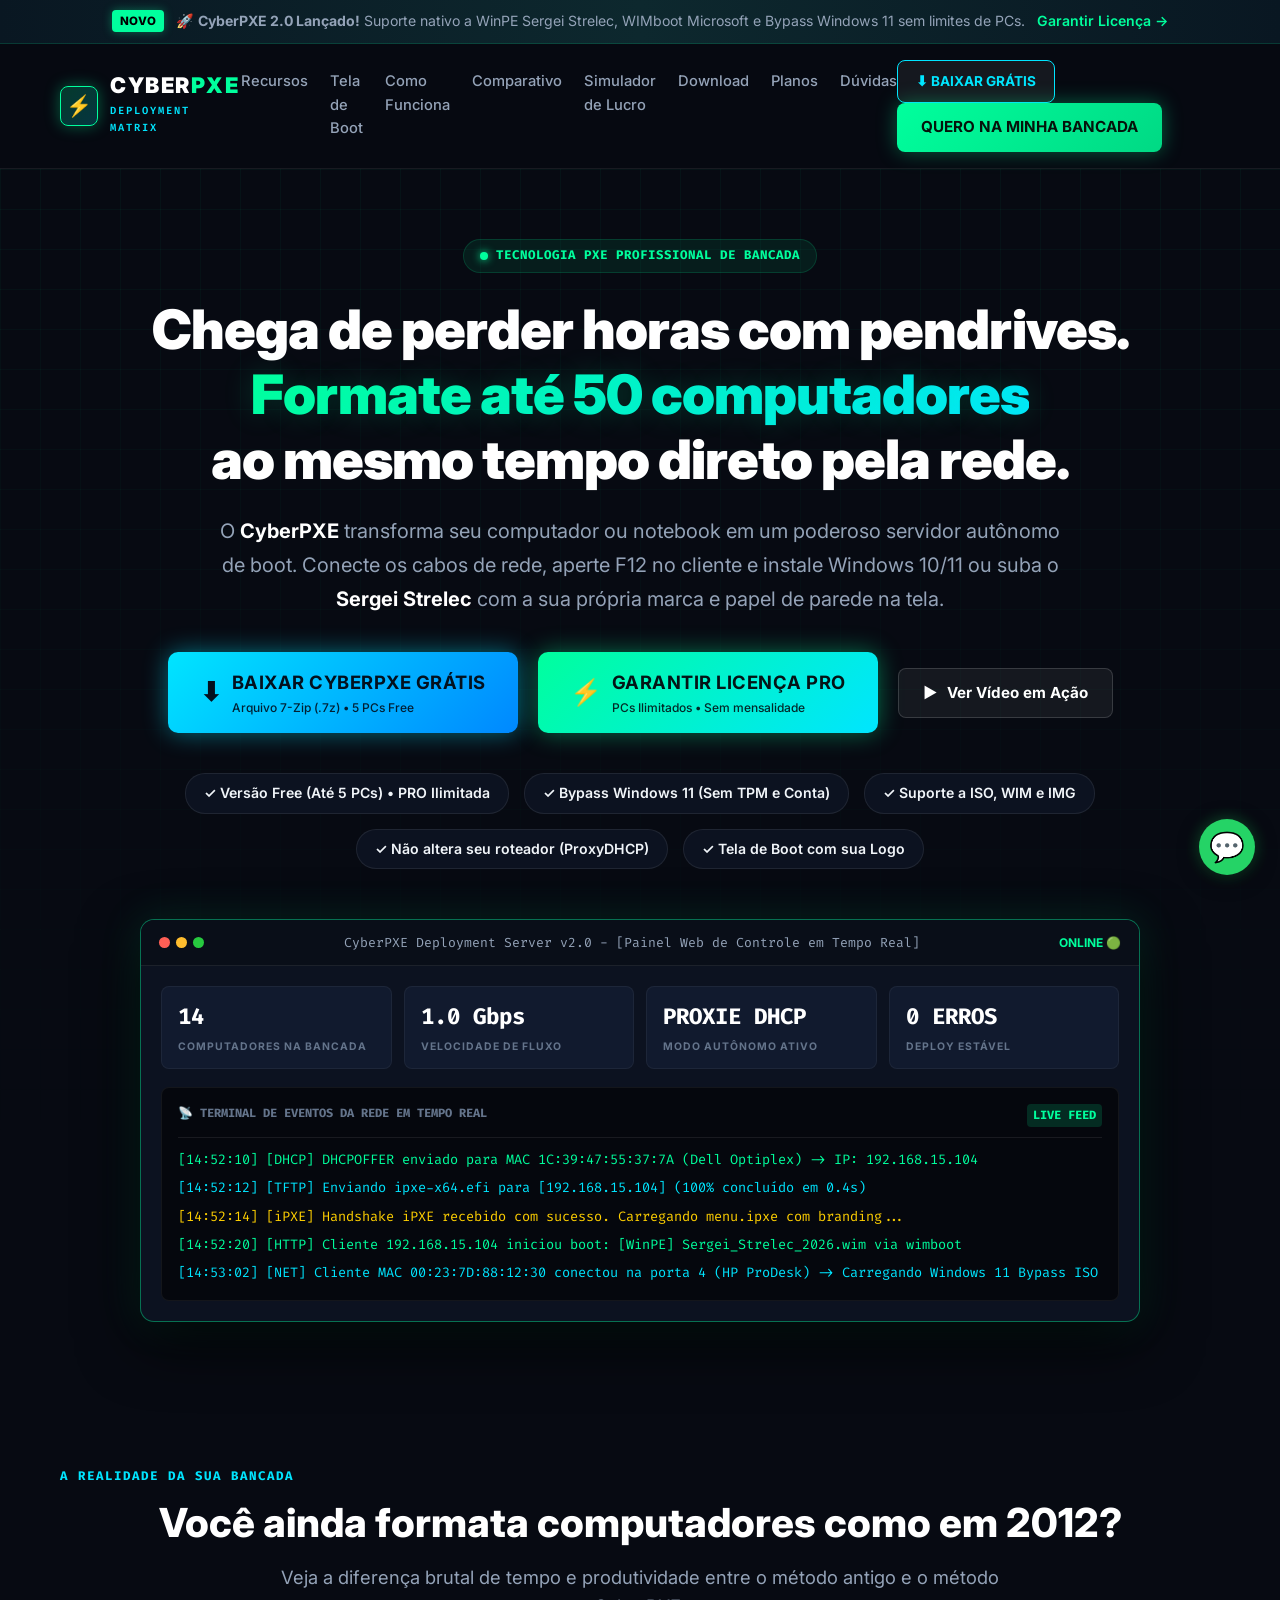
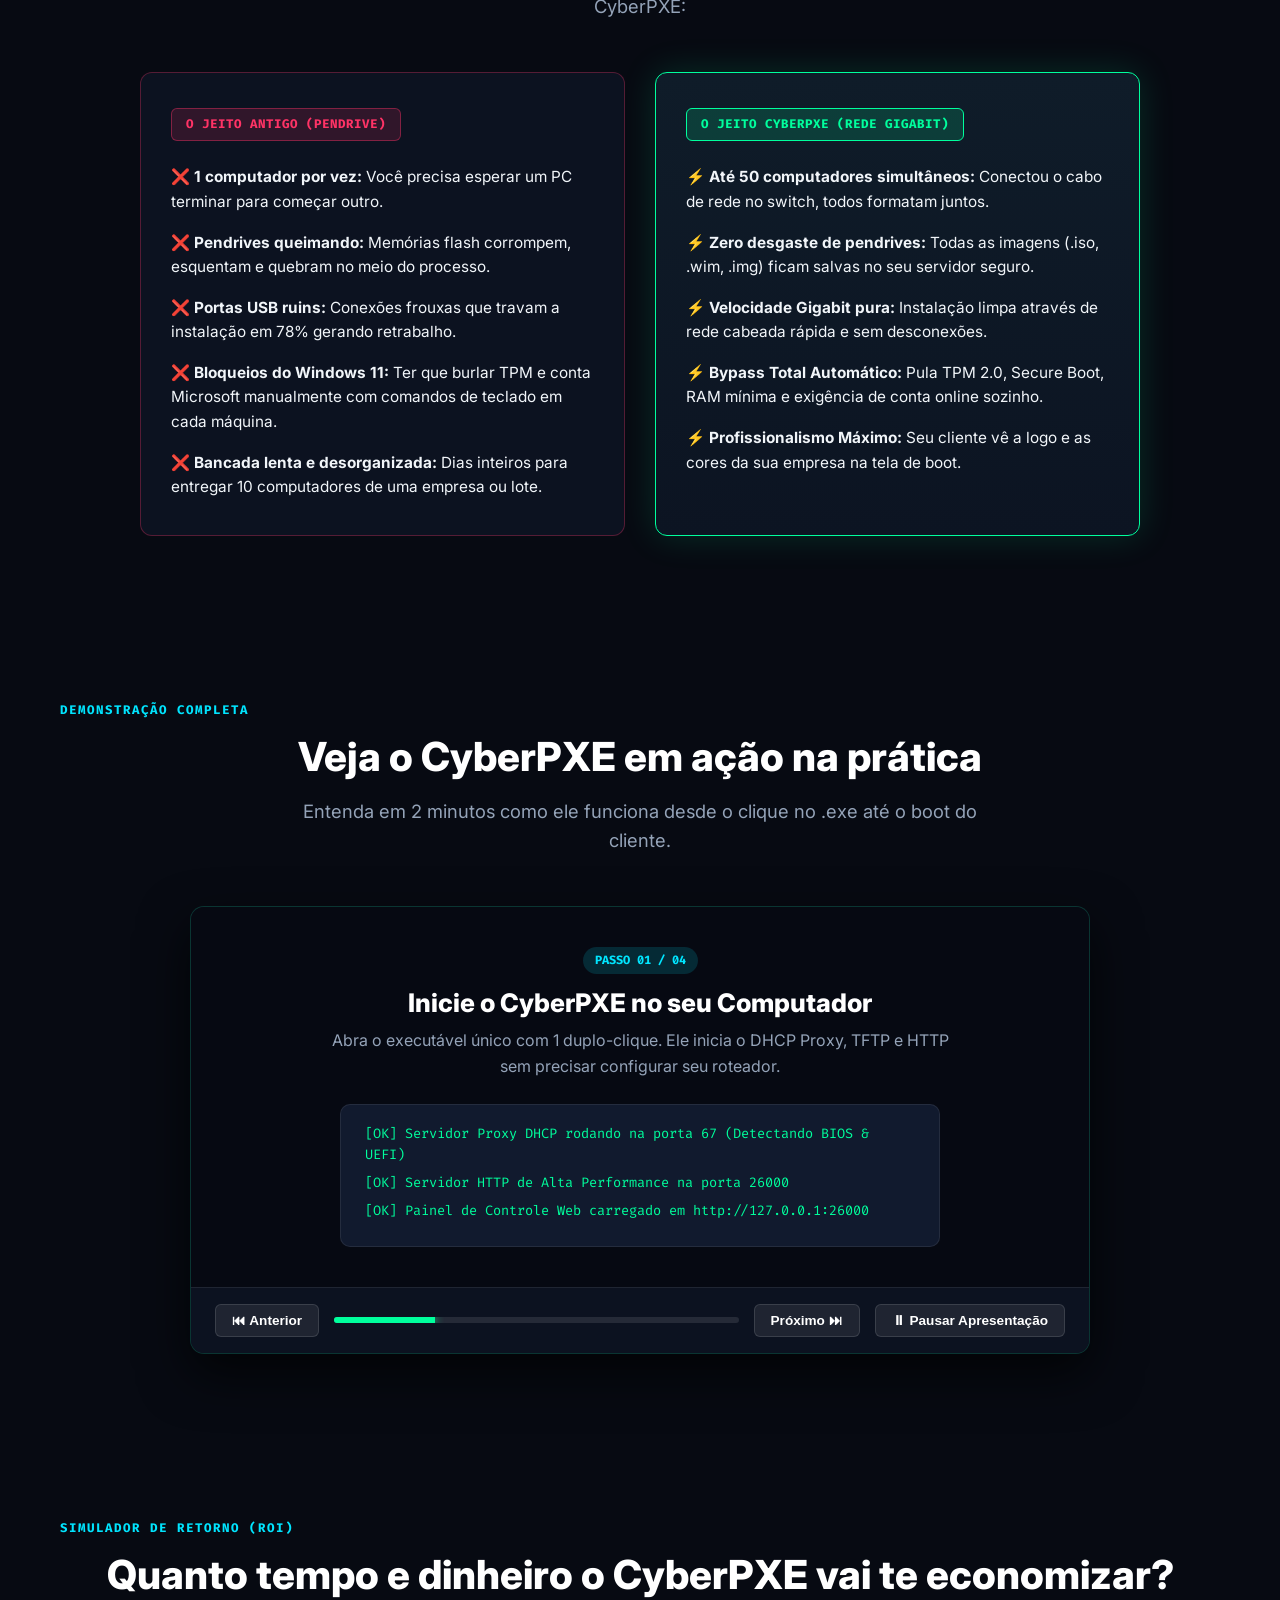
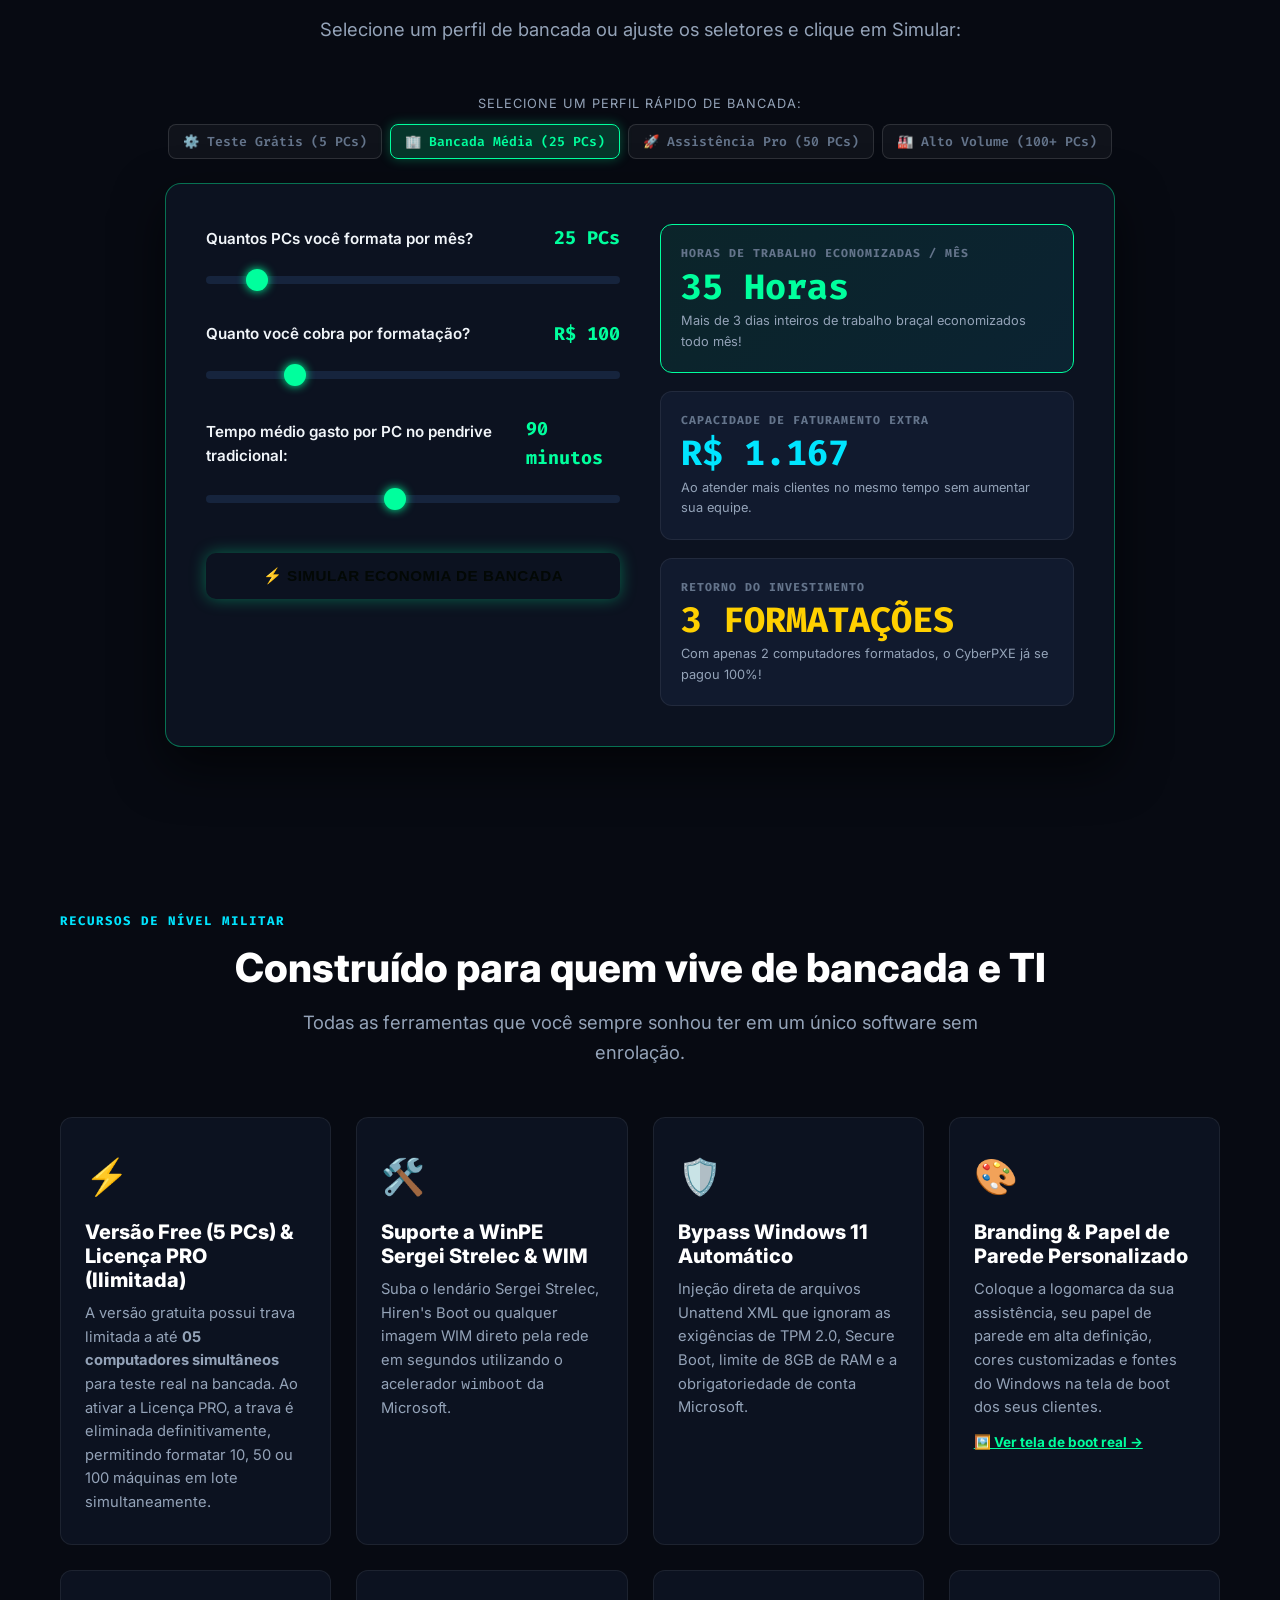
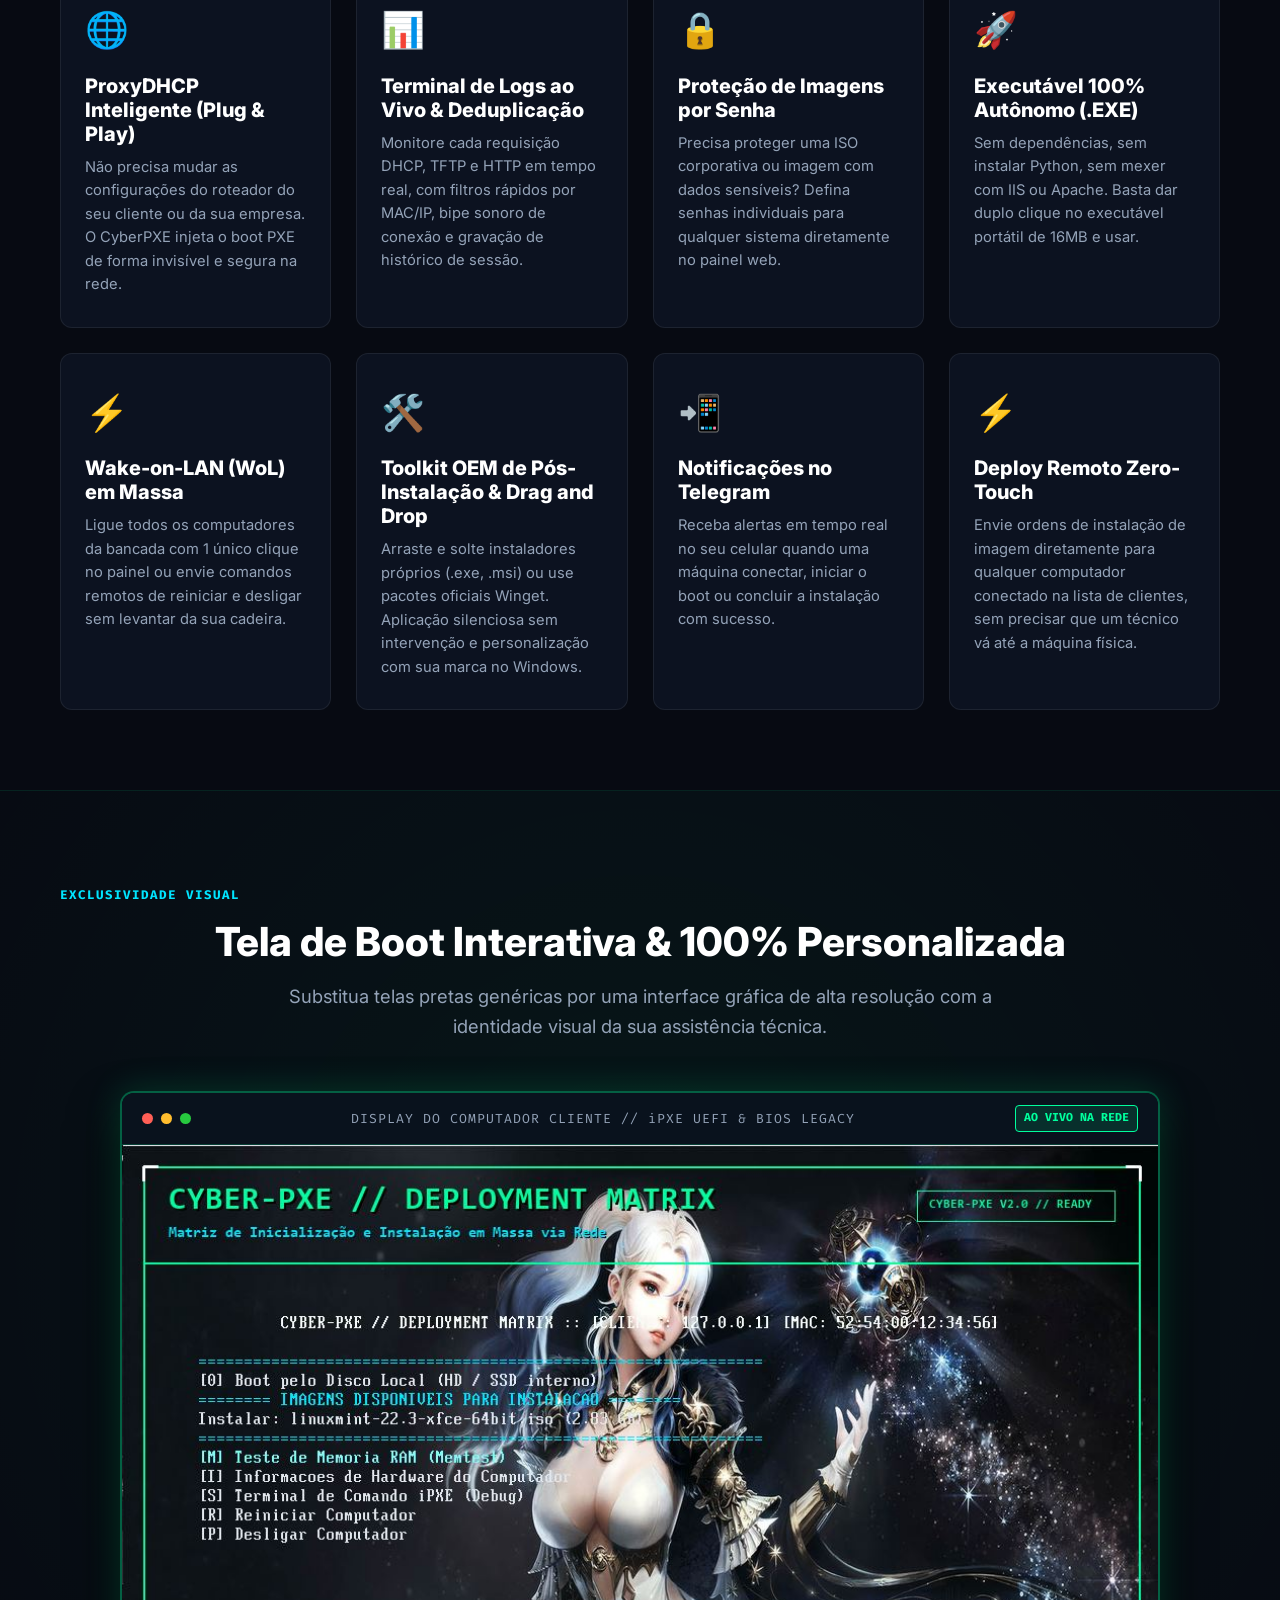
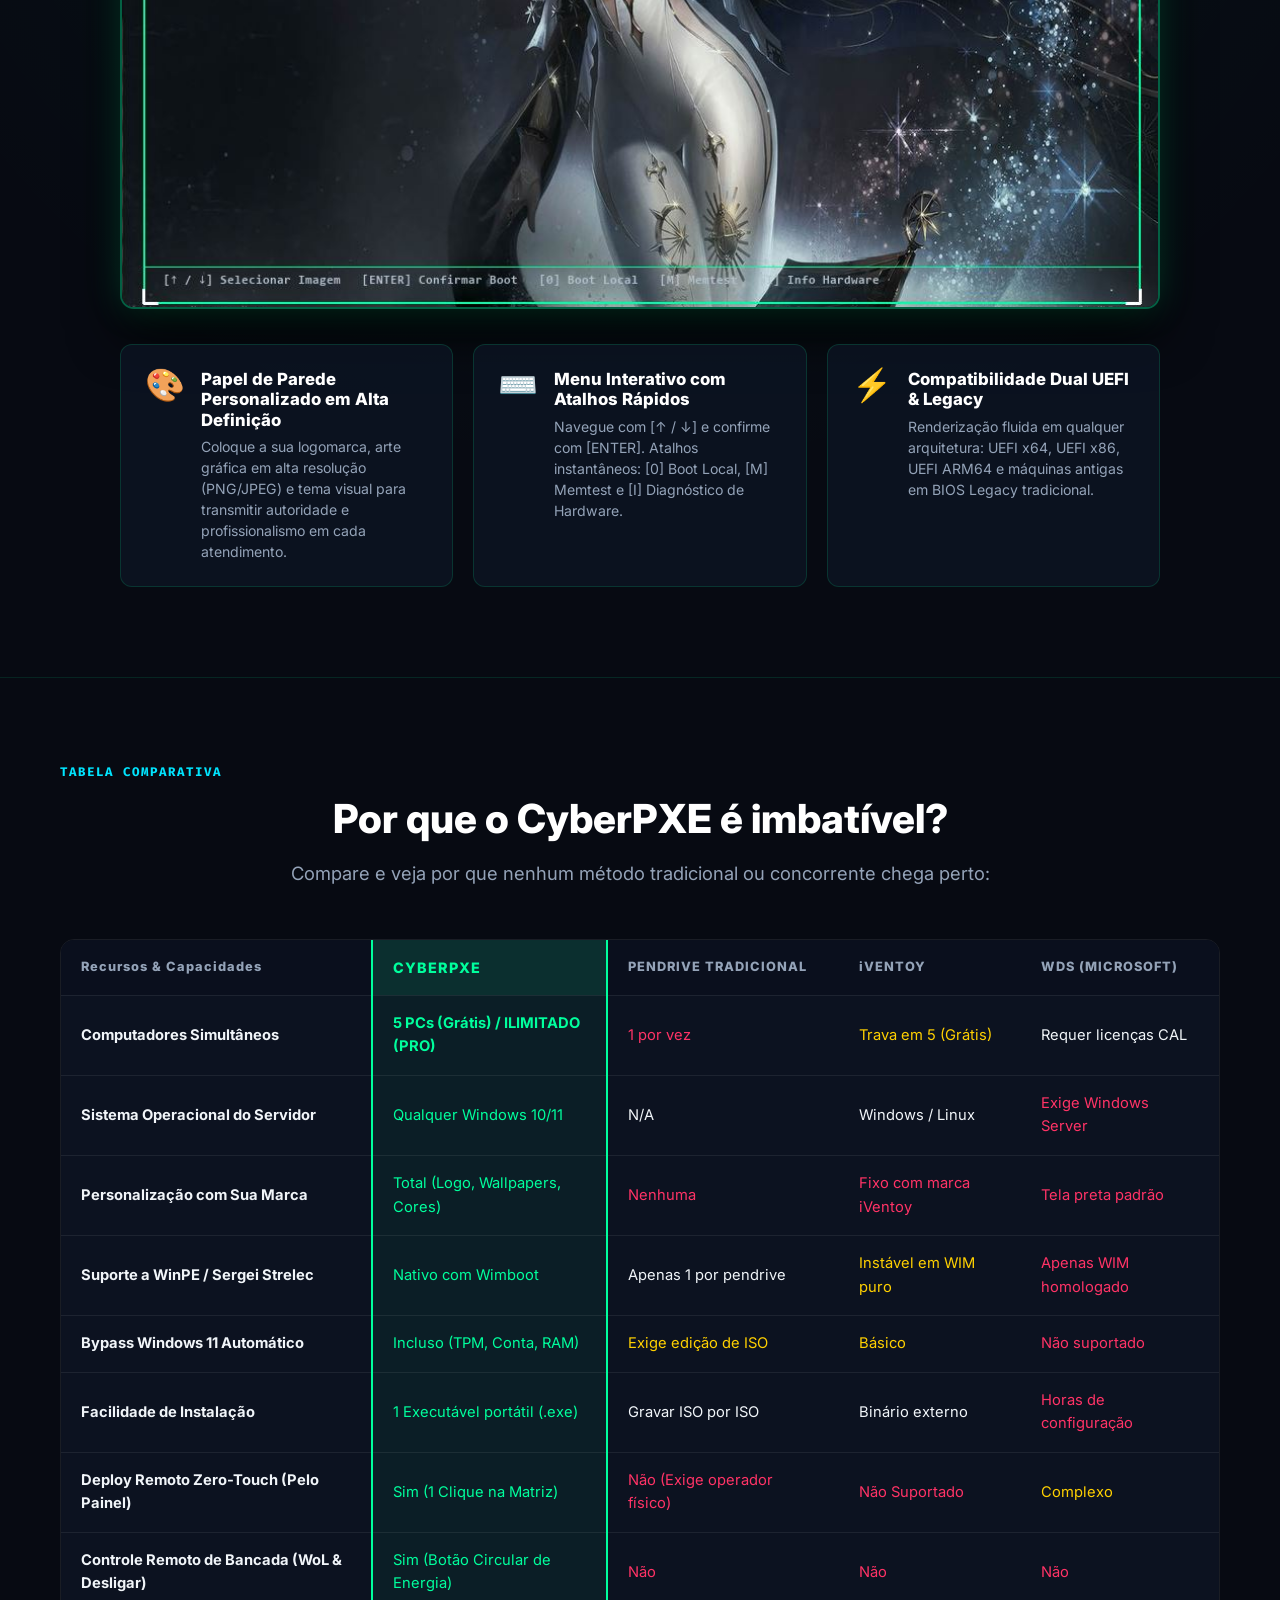
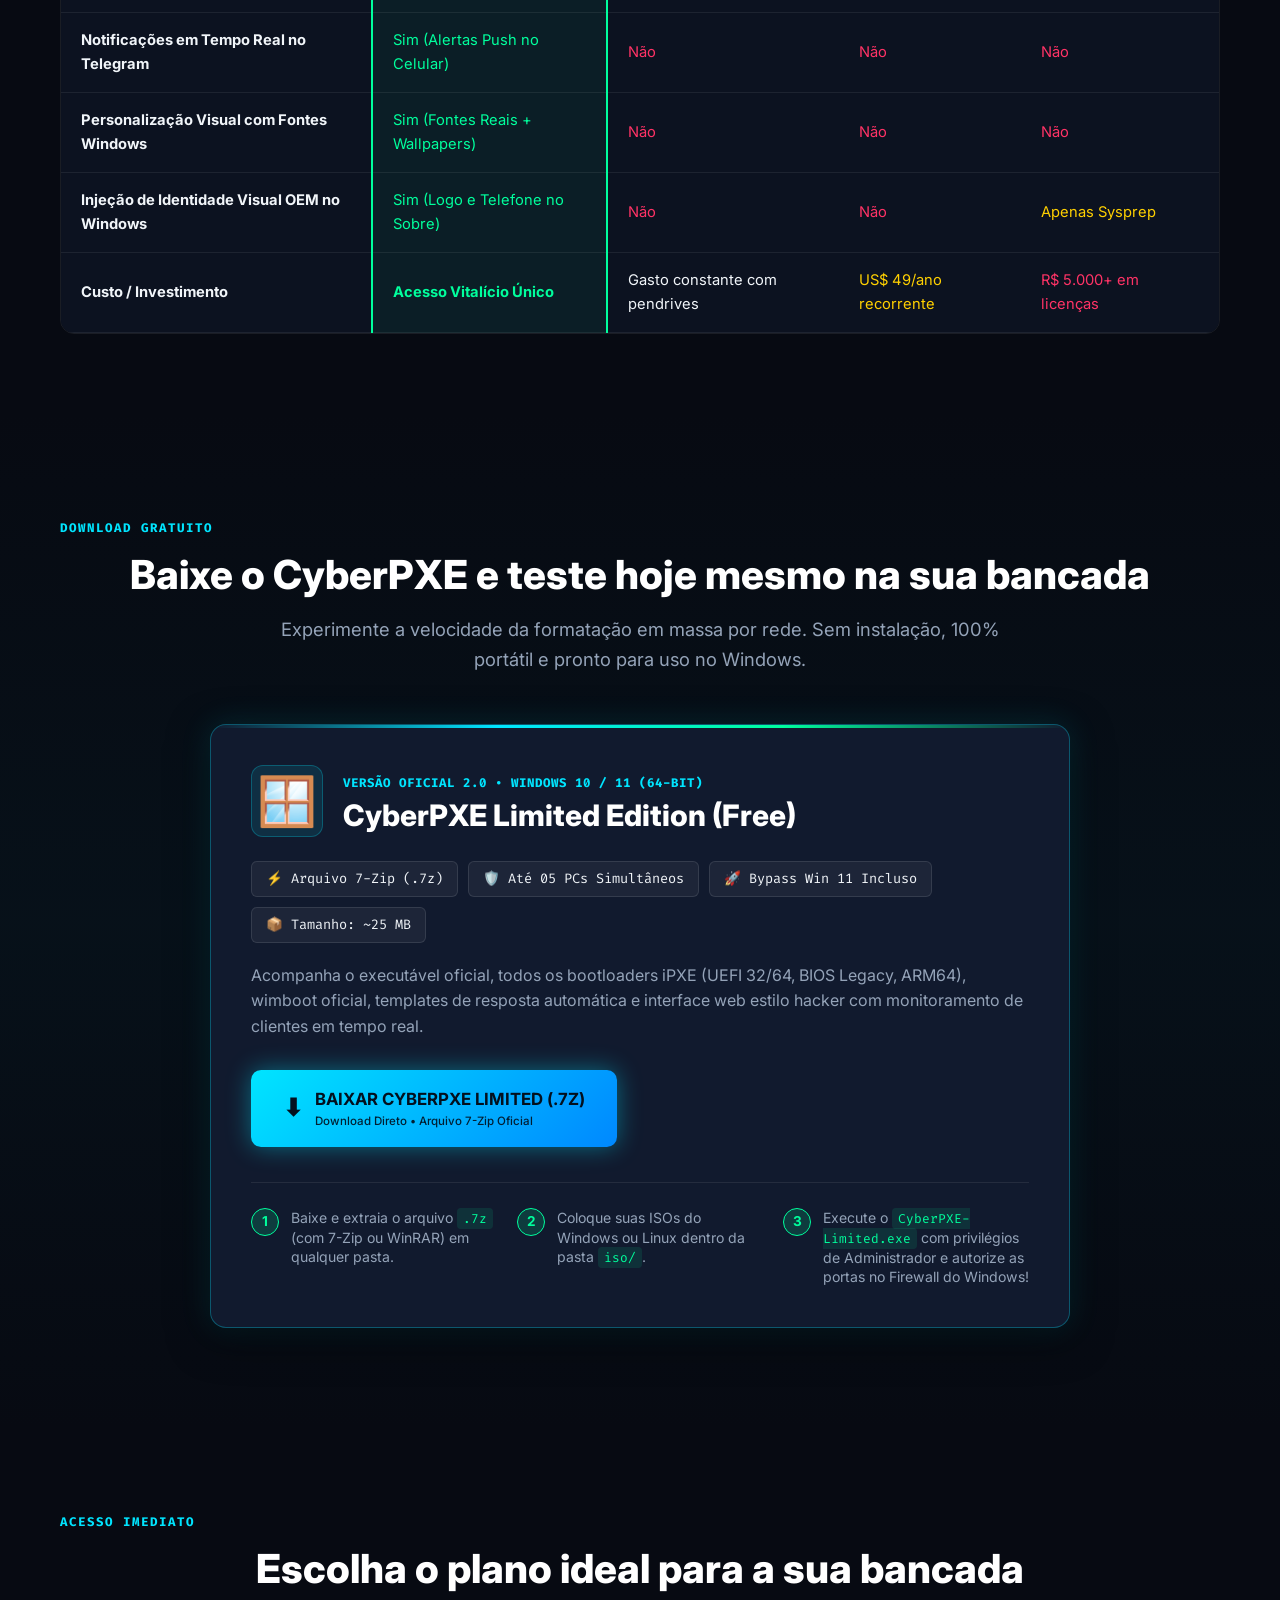
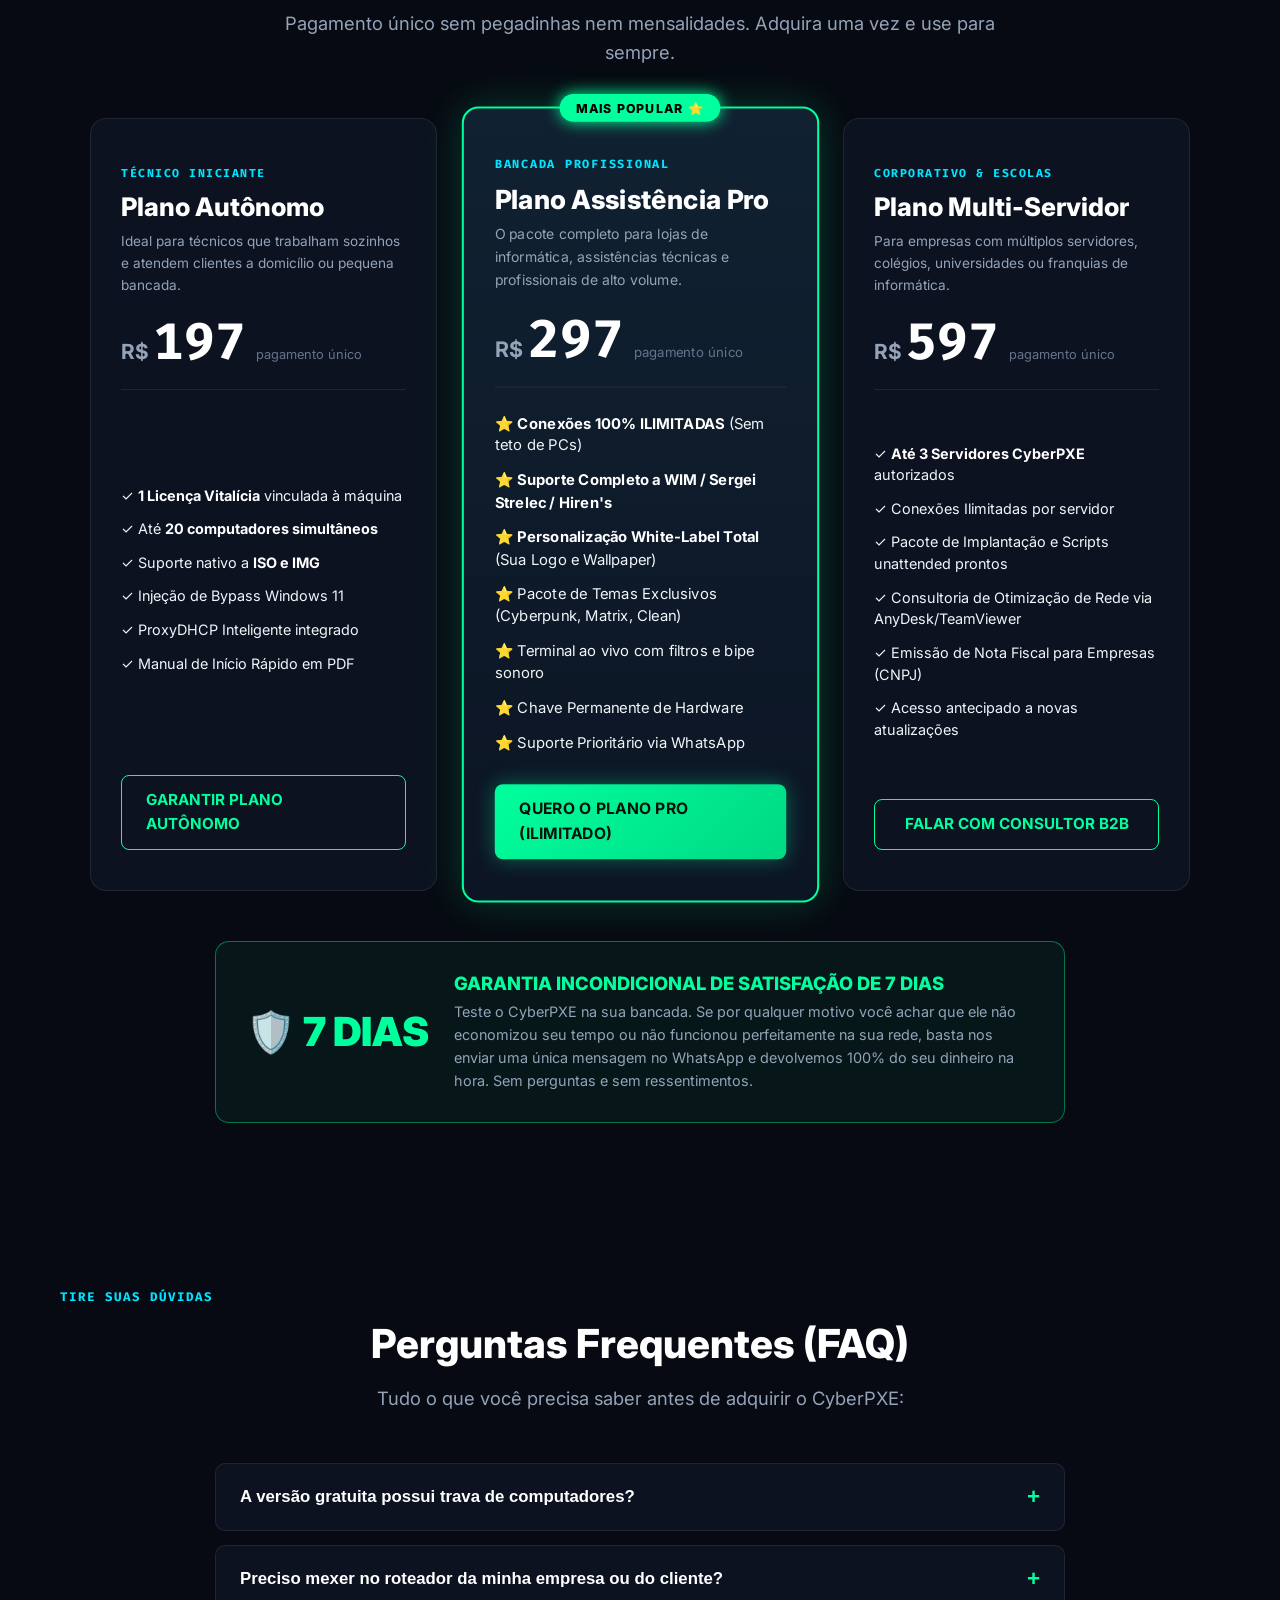
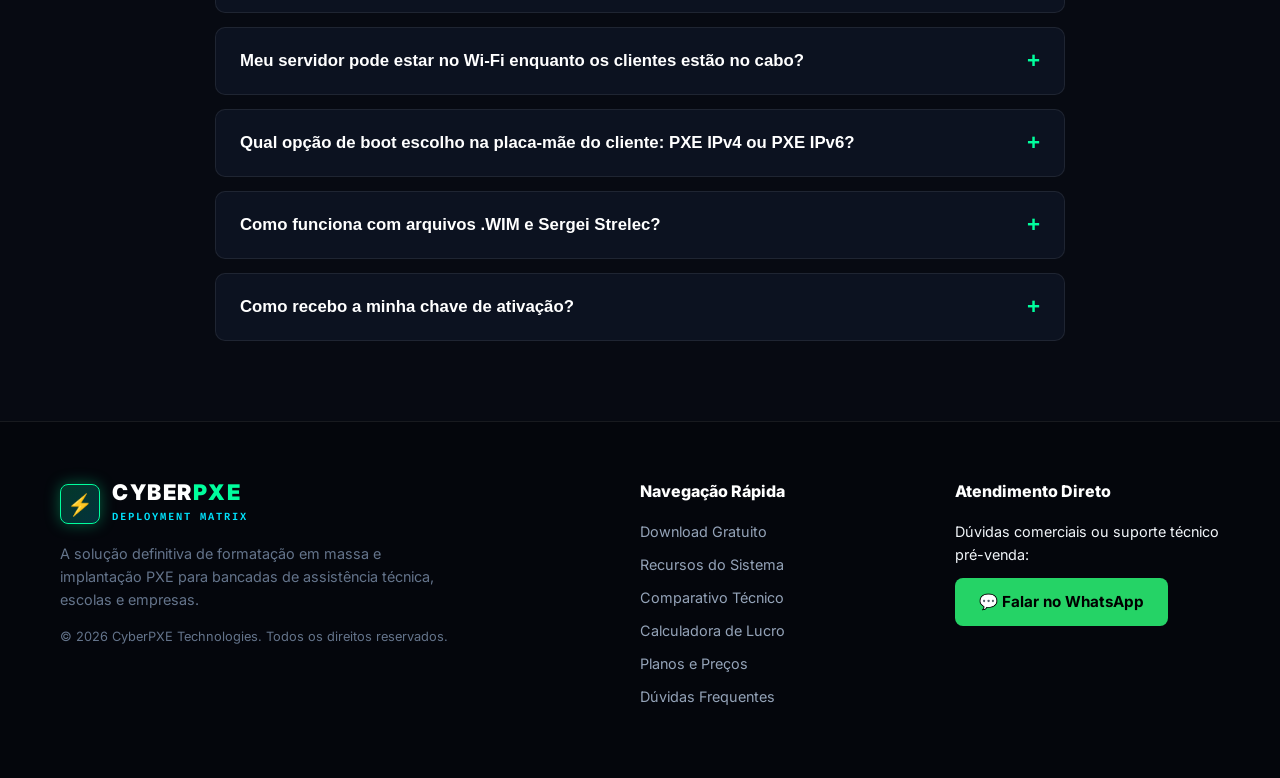
<file: index.html>
<!DOCTYPE html>
<html lang="pt-BR">
<head>
    <meta charset="UTF-8">
    <meta name="viewport" content="width=device-width, initial-scale=1.0">
    <title>CyberPXE | Formatação e Boot em Massa via Rede Sem Limites</title>
    <meta name="description" content="A central definitiva de implantação e boot PXE em rede. Formate até 50 computadores simultaneamente sem pendrive, com suporte a ISO, WIM, Sergei Strelec e bypass Windows 11.">
    <!-- Google Fonts -->
    <link rel="preconnect" href="https://fonts.googleapis.com">
    <link rel="preconnect" href="https://fonts.gstatic.com" crossorigin>
    <link href="https://fonts.googleapis.com/css2?family=Fira+Code:wght@400;600;700&family=Inter:wght@300;400;500;600;700;800;900&display=swap" rel="stylesheet">
    <link rel="stylesheet" href="style.css">
</head>
<body>

    <!-- Top Announcement Bar -->
    <div class="announcement-bar">
        <div class="container announcement-content">
            <span class="badge-glow">NOVO</span>
            <span>🚀 <strong>CyberPXE 2.0 Lançado!</strong> Suporte nativo a WinPE Sergei Strelec, WIMboot Microsoft e Bypass Windows 11 sem limites de PCs.</span>
            <a href="#precos" class="announcement-link">Garantir Licença &rarr;</a>
        </div>
    </div>

    <!-- Main Navigation -->
    <header class="header">
        <div class="container nav-container">
            <div class="brand">
                <div class="brand-icon">⚡</div>
                <div class="brand-text">
                    <span class="brand-name">CYBER<span>PXE</span></span>
                    <span class="brand-sub">DEPLOYMENT MATRIX</span>
                </div>
            </div>
            <nav class="nav-menu">
                <a href="#recursos" class="nav-link">Recursos</a>
                <a href="#tela-boot" class="nav-link">Tela de Boot</a>
                <a href="#como-funciona" class="nav-link">Como Funciona</a>
                <a href="#comparativo" class="nav-link">Comparativo</a>
                <a href="#simulador" class="nav-link">Simulador de Lucro</a>
                <a href="#download" class="nav-link">Download</a>
                <a href="#precos" class="nav-link">Planos</a>
                <a href="#faq" class="nav-link">Dúvidas</a>
            </nav>
            <div class="nav-actions">
                <a href="#download" class="btn btn-secondary nav-download-btn">
                    <span>⬇ BAIXAR GRÁTIS</span>
                </a>
                <a href="#precos" class="btn btn-primary pulse-btn">QUERO NA MINHA BANCADA</a>
            </div>
        </div>
    </header>

    <!-- Hero Section -->
    <section class="hero-section">
        <div class="cyber-grid-overlay"></div>
        <div class="container hero-content">
            <div class="hero-badge">
                <span class="status-dot"></span>
                <span>TECNOLOGIA PXE PROFISSIONAL DE BANCADA</span>
            </div>
            <h1 class="hero-title">
                Chega de perder horas com pendrives.<br>
                <span class="highlight-text">Formate até 50 computadores</span><br>
                ao mesmo tempo direto pela rede.
            </h1>
            <p class="hero-subtitle">
                O <strong>CyberPXE</strong> transforma seu computador ou notebook em um poderoso servidor autônomo de boot. Conecte os cabos de rede, aperte F12 no cliente e instale Windows 10/11 ou suba o <strong>Sergei Strelec</strong> com a sua própria marca e papel de parede na tela.
            </p>

            <div class="hero-cta-group">
                <a href="#download" class="btn btn-cta btn-cta-download pulse-btn">
                    <span class="btn-icon">⬇</span>
                    <span class="btn-text">
                        <strong>BAIXAR CYBERPXE GRÁTIS</strong>
                        <small>Arquivo 7-Zip (.7z) • 5 PCs Free</small>
                    </span>
                </a>
                <a href="#precos" class="btn btn-cta">
                    <span class="btn-icon">⚡</span>
                    <span class="btn-text">
                        <strong>GARANTIR LICENÇA PRO</strong>
                        <small>PCs Ilimitados • Sem mensalidade</small>
                    </span>
                </a>
                <a href="#video-demo" class="btn btn-secondary">
                    <span class="btn-play">▶</span>
                    <span>Ver Vídeo em Ação</span>
                </a>
            </div>

            <!-- Trust Highlights -->
            <div class="hero-features-chips">
                <div class="chip">✓ Versão Free (Até 5 PCs) • PRO Ilimitada</div>
                <div class="chip">✓ Bypass Windows 11 (Sem TPM e Conta)</div>
                <div class="chip">✓ Suporte a ISO, WIM e IMG</div>
                <div class="chip">✓ Não altera seu roteador (ProxyDHCP)</div>
                <div class="chip">✓ Tela de Boot com sua Logo</div>
            </div>

            <!-- Interactive Live Interface Preview Mockup -->
            <div class="hero-mockup-wrapper">
                <div class="mockup-header">
                    <div class="mockup-dots">
                        <span class="dot dot-red"></span>
                        <span class="dot dot-yellow"></span>
                        <span class="dot dot-green"></span>
                    </div>
                    <div class="mockup-title">CyberPXE Deployment Server v2.0 - [Painel Web de Controle em Tempo Real]</div>
                    <div class="mockup-status">ONLINE 🟢</div>
                </div>
                <div class="mockup-screen">
                    <div class="mockup-stats-bar">
                        <div class="stat-card">
                            <span class="stat-val" id="stat-active-pcs">14</span>
                            <span class="stat-lbl">COMPUTADORES NA BANCADA</span>
                        </div>
                        <div class="stat-card">
                            <span class="stat-val text-green">1.0 Gbps</span>
                            <span class="stat-lbl">VELOCIDADE DE FLUXO</span>
                        </div>
                        <div class="stat-card">
                            <span class="stat-val text-cyan">PROXIE DHCP</span>
                            <span class="stat-lbl">MODO AUTÔNOMO ATIVO</span>
                        </div>
                        <div class="stat-card">
                            <span class="stat-val text-yellow">0 ERROS</span>
                            <span class="stat-lbl">DEPLOY ESTÁVEL</span>
                        </div>
                    </div>
                    
                    <div class="mockup-terminal">
                        <div class="term-header">
                            <span>📡 TERMINAL DE EVENTOS DA REDE EM TEMPO REAL</span>
                            <span class="term-live-tag">LIVE FEED</span>
                        </div>
                        <div class="term-body" id="hero-term-feed">
                            <div class="term-line green">[14:52:10] [DHCP] DHCPOFFER enviado para MAC 1C:39:47:55:37:7A (Dell Optiplex) -> IP: 192.168.15.104</div>
                            <div class="term-line cyan">[14:52:12] [TFTP] Enviando ipxe-x64.efi para [192.168.15.104] (100% concluído em 0.4s)</div>
                            <div class="term-line yellow">[14:52:14] [iPXE] Handshake iPXE recebido com sucesso. Carregando menu.ipxe com branding...</div>
                            <div class="term-line green">[14:52:20] [HTTP] Cliente 192.168.15.104 iniciou boot: [WinPE] Sergei_Strelec_2026.wim via wimboot</div>
                            <div class="term-line cyan">[14:53:02] [NET] Cliente MAC 00:23:7D:88:12:30 conectou na porta 4 (HP ProDesk) -> Carregando Windows 11 Bypass ISO</div>
                        </div>
                    </div>
                </div>
            </div>
        </div>
    </section>

    <!-- Pain Points / Comparison -->
    <section class="section pain-section">
        <div class="container">
            <div class="section-badge text-center">A REALIDADE DA SUA BANCADA</div>
            <h2 class="section-title text-center">Você ainda formata computadores como em 2012?</h2>
            <p class="section-subtitle text-center">Veja a diferença brutal de tempo e produtividade entre o método antigo e o método CyberPXE:</p>

            <div class="comparison-cards-grid">
                <!-- The Old Way -->
                <div class="comp-card card-old">
                    <div class="comp-badge bad">O JEITO ANTIGO (PENDRIVE)</div>
                    <ul class="comp-list">
                        <li>❌ <strong>1 computador por vez:</strong> Você precisa esperar um PC terminar para começar outro.</li>
                        <li>❌ <strong>Pendrives queimando:</strong> Memórias flash corrompem, esquentam e quebram no meio do processo.</li>
                        <li>❌ <strong>Portas USB ruins:</strong> Conexões frouxas que travam a instalação em 78% gerando retrabalho.</li>
                        <li>❌ <strong>Bloqueios do Windows 11:</strong> Ter que burlar TPM e conta Microsoft manualmente com comandos de teclado em cada máquina.</li>
                        <li>❌ <strong>Bancada lenta e desorganizada:</strong> Dias inteiros para entregar 10 computadores de uma empresa ou lote.</li>
                    </ul>
                </div>

                <!-- The CyberPXE Way -->
                <div class="comp-card card-new">
                    <div class="comp-badge good">O JEITO CYBERPXE (REDE GIGABIT)</div>
                    <ul class="comp-list">
                        <li>⚡ <strong>Até 50 computadores simultâneos:</strong> Conectou o cabo de rede no switch, todos formatam juntos.</li>
                        <li>⚡ <strong>Zero desgaste de pendrives:</strong> Todas as imagens (.iso, .wim, .img) ficam salvas no seu servidor seguro.</li>
                        <li>⚡ <strong>Velocidade Gigabit pura:</strong> Instalação limpa através de rede cabeada rápida e sem desconexões.</li>
                        <li>⚡ <strong>Bypass Total Automático:</strong> Pula TPM 2.0, Secure Boot, RAM mínima e exigência de conta online sozinho.</li>
                        <li>⚡ <strong>Profissionalismo Máximo:</strong> Seu cliente vê a logo e as cores da sua empresa na tela de boot.</li>
                    </ul>
                </div>
            </div>
        </div>
    </section>

    <!-- Video Promo Section -->
    <section class="section video-section" id="video-demo">
        <div class="container">
            <div class="section-badge text-center">DEMONSTRAÇÃO COMPLETA</div>
            <h2 class="section-title text-center">Veja o CyberPXE em ação na prática</h2>
            <p class="section-subtitle text-center">Entenda em 2 minutos como ele funciona desde o clique no .exe até o boot do cliente.</p>

            <div class="video-container-card">
                <div class="interactive-video-player" id="video-player-container">
                    <div class="player-screen" id="player-screen">
                        <div class="video-slide active" data-step="1">
                            <div class="slide-badge">PASSO 01 / 04</div>
                            <h3>Inicie o CyberPXE no seu Computador</h3>
                            <p>Abra o executável único com 1 duplo-clique. Ele inicia o DHCP Proxy, TFTP e HTTP sem precisar configurar seu roteador.</p>
                            <div class="slide-graphic terminal-mini">
                                <div>[OK] Servidor Proxy DHCP rodando na porta 67 (Detectando BIOS & UEFI)</div>
                                <div>[OK] Servidor HTTP de Alta Performance na porta 26000</div>
                                <div>[OK] Painel de Controle Web carregado em http://127.0.0.1:26000</div>
                            </div>
                        </div>
                        <div class="video-slide" data-step="2">
                            <div class="slide-badge">PASSO 02 / 04</div>
                            <h3>Adicione suas ISOs, IMGs e WinPE WIM</h3>
                            <p>Copie Windows 10, Windows 11, Sergei Strelec, Hiren's Boot ou Ubuntu para a pasta <code>/iso/</code>. O sistema detecta tudo instantaneamente.</p>
                            <div class="slide-graphic iso-list-mini">
                                <span class="iso-chip">📦 Win11_24H2_Pro.iso (5.2 GB)</span>
                                <span class="iso-chip">📦 Strelec_WinPE_x64.wim (1.8 GB)</span>
                                <span class="iso-chip">📦 Ghost_DiskImage.img (850 MB)</span>
                            </div>
                        </div>
                        <div class="video-slide" data-step="3">
                            <div class="slide-badge">PASSO 03 / 04</div>
                            <h3>Ligue o Computador Cliente e Pressione F12</h3>
                            <p>Selecione <strong>Boot via Rede (PXE IPv4)</strong>. A placa-mãe baixa o iPXE pela rede em menos de 1 segundo.</p>
                            <div class="slide-graphic boot-loading-mini">
                                <div class="pulse-loader"></div>
                                <span>DHCP DHCPOFFER recebido -> Carregando boot.ipxe -> Conectado!</span>
                            </div>
                        </div>
                        <div class="video-slide" data-step="4">
                            <div class="slide-badge">PASSO 04 / 04</div>
                            <h3>A Tela de Boot Gráfica com a Sua Marca Carrega!</h3>
                            <p>O menu interativo aparece na tela do cliente com seu papel de parede em alta definição, opções de instalação, WinPE e diagnósticos!</p>
                            <div class="boot-preview-img-box">
                                <img src="tela_boot_personalizada.jpg" alt="Tela de Boot PXE Personalizada CyberPXE" class="slide-boot-img">
                            </div>
                        </div>
                    </div>

                    <!-- Video Controls -->
                    <div class="player-controls">
                        <button class="player-btn" id="btn-prev-step">⏮ Anterior</button>
                        <div class="player-progress-bar">
                            <div class="progress-fill" id="video-progress-fill"></div>
                        </div>
                        <button class="player-btn" id="btn-next-step">Próximo ⏭</button>
                        <button class="player-btn btn-auto" id="btn-toggle-play">⏸ Pausar Apresentação</button>
                    </div>
                </div>
            </div>
        </div>
    </section>

        <!-- Simulator Section -->
    <section class="section calc-section" id="simulador">
        <div class="container">
            <div class="section-badge text-center">SIMULADOR DE RETORNO (ROI)</div>
            <h2 class="section-title text-center">Quanto tempo e dinheiro o CyberPXE vai te economizar?</h2>
            <p class="section-subtitle text-center">Selecione um perfil de bancada ou ajuste os seletores e clique em Simular:</p>

            <div class="simulator-presets-wrapper mb-4 text-center" style="margin-bottom: 24px; text-align: center;">
                <span class="text-xs font-mono text-muted block mb-2 font-bold" style="display:block; margin-bottom: 10px; color: #94a3b8; font-size: 0.8rem; letter-spacing: 1px;">SELECIONE UM PERFIL RÁPIDO DE BANCADA:</span>
                <div class="simulator-presets" style="display:flex; justify-content:center; gap:8px; flex-wrap:wrap;">
                    <button type="button" class="preset-btn" onclick="setSimPreset(5, 80, 90, this)">⚙️ Teste Grátis (5 PCs)</button>
                    <button type="button" class="preset-btn active" onclick="setSimPreset(25, 100, 90, this)">🏢 Bancada Média (25 PCs)</button>
                    <button type="button" class="preset-btn" onclick="setSimPreset(50, 120, 80, this)">🚀 Assistência Pro (50 PCs)</button>
                    <button type="button" class="preset-btn" onclick="setSimPreset(100, 150, 90, this)">🏭 Alto Volume (100+ PCs)</button>
                </div>
            </div>

            <div class="calculator-card">
                <div class="calc-inputs">
                    <div class="calc-group">
                        <div class="calc-label-row">
                            <label for="range-pcs">Quantos PCs você formata por mês?</label>
                            <span class="calc-val-display" id="disp-pcs">25 PCs</span>
                        </div>
                        <input type="range" id="range-pcs" min="5" max="200" value="25" step="5" class="custom-range">
                    </div>

                    <div class="calc-group">
                        <div class="calc-label-row">
                            <label for="range-price">Quanto você cobra por formatação?</label>
                            <span class="calc-val-display" id="disp-price">R$ 100</span>
                        </div>
                        <input type="range" id="range-price" min="50" max="300" value="100" step="10" class="custom-range">
                    </div>

                    <div class="calc-group">
                        <div class="calc-label-row">
                            <label for="range-time">Tempo médio gasto por PC no pendrive tradicional:</label>
                            <span class="calc-val-display" id="disp-time">90 minutos</span>
                        </div>
                        <input type="range" id="range-time" min="40" max="150" value="90" step="10" class="custom-range">
                    </div>

                    <button type="button" class="btn-simulate-calc" id="btn-run-simulation" onclick="recalcSimulation()">
                        ⚡ SIMULAR ECONOMIA DE BANCADA
                    </button>
                </div>

                <div class="calc-results" id="sim-results-box">
                    <div class="result-box primary" id="box-res-hours">
                        <span class="res-title">HORAS DE TRABALHO ECONOMIZADAS / MÊS</span>
                        <span class="res-num text-green" id="res-hours">28 Horas</span>
                        <small>Mais de 3 dias inteiros de trabalho braçal economizados todo mês!</small>
                    </div>

                    <div class="result-box" id="box-res-money">
                        <span class="res-title">CAPACIDADE DE FATURAMENTO EXTRA</span>
                        <span class="res-num text-cyan" id="res-extra-money">R$ 2.500</span>
                        <small>Ao atender mais clientes no mesmo tempo sem aumentar sua equipe.</small>
                    </div>

                    <div class="result-box" id="box-res-payback">
                        <span class="res-title">RETORNO DO INVESTIMENTO</span>
                        <span class="res-num text-yellow" id="res-payback">2 FORMATAÇÕES</span>
                        <small>Com apenas 2 computadores formatados, o CyberPXE já se pagou 100%!</small>
                    </div>
                </div>
            </div>
        </div>
    </section>

    <!-- Features Breakdown -->
    <section class="section features-section" id="recursos">
        <div class="container">
            <div class="section-badge text-center">RECURSOS DE NÍVEL MILITAR</div>
            <h2 class="section-title text-center">Construído para quem vive de bancada e TI</h2>
            <p class="section-subtitle text-center">Todas as ferramentas que você sempre sonhou ter em um único software sem enrolação.</p>

            <div class="features-grid">
                <!-- Feature 1 -->
                <div class="feature-card">
                    <div class="feat-icon">⚡</div>
                    <h3>Versão Free (5 PCs) & Licença PRO (Ilimitada)</h3>
                    <p>A versão gratuita possui trava limitada a até <strong>05 computadores simultâneos</strong> para teste real na bancada. Ao ativar a Licença PRO, a trava é eliminada definitivamente, permitindo formatar 10, 50 ou 100 máquinas em lote simultaneamente.</p>
                </div>

                <!-- Feature 2 -->
                <div class="feature-card">
                    <div class="feat-icon">🛠️</div>
                    <h3>Suporte a WinPE Sergei Strelec & WIM</h3>
                    <p>Suba o lendário Sergei Strelec, Hiren's Boot ou qualquer imagem WIM direto pela rede em segundos utilizando o acelerador <code>wimboot</code> da Microsoft.</p>
                </div>

                <!-- Feature 3 -->
                <div class="feature-card">
                    <div class="feat-icon">🛡️</div>
                    <h3>Bypass Windows 11 Automático</h3>
                    <p>Injeção direta de arquivos Unattend XML que ignoram as exigências de TPM 2.0, Secure Boot, limite de 8GB de RAM e a obrigatoriedade de conta Microsoft.</p>
                </div>

                <!-- Feature 4 -->
                <div class="feature-card">
                    <div class="feat-icon">🎨</div>
                    <h3>Branding & Papel de Parede Personalizado</h3>
                    <p>Coloque a logomarca da sua assistência, seu papel de parede em alta definição, cores customizadas e fontes do Windows na tela de boot dos seus clientes.</p>
                    <a href="#tela-boot" style="color: var(--primary); font-size: 0.85rem; font-weight: 700; margin-top: 12px; display: inline-flex; align-items: center; gap: 5px;">🖼️ Ver tela de boot real &rarr;</a>
                </div>

                <!-- Feature 5 -->
                <div class="feature-card">
                    <div class="feat-icon">🌐</div>
                    <h3>ProxyDHCP Inteligente (Plug & Play)</h3>
                    <p>Não precisa mudar as configurações do roteador do seu cliente ou da sua empresa. O CyberPXE injeta o boot PXE de forma invisível e segura na rede.</p>
                </div>

                <!-- Feature 6 -->
                <div class="feature-card">
                    <div class="feat-icon">📊</div>
                    <h3>Terminal de Logs ao Vivo & Deduplicação</h3>
                    <p>Monitore cada requisição DHCP, TFTP e HTTP em tempo real, com filtros rápidos por MAC/IP, bipe sonoro de conexão e gravação de histórico de sessão.</p>
                </div>

                <!-- Feature 7 -->
                <div class="feature-card">
                    <div class="feat-icon">🔒</div>
                    <h3>Proteção de Imagens por Senha</h3>
                    <p>Precisa proteger uma ISO corporativa ou imagem com dados sensíveis? Defina senhas individuais para qualquer sistema diretamente no painel web.</p>
                </div>

                <!-- Feature 8 -->
                <div class="feature-card">
                    <div class="feat-icon">🚀</div>
                    <h3>Executável 100% Autônomo (.EXE)</h3>
                    <p>Sem dependências, sem instalar Python, sem mexer com IIS ou Apache. Basta dar duplo clique no executável portátil de 16MB e usar.</p>
                </div>

                <!-- Feature 9 -->
                <div class="feature-card">
                    <div class="feat-icon">⚡</div>
                    <h3>Wake-on-LAN (WoL) em Massa</h3>
                    <p>Ligue todos os computadores da bancada com 1 único clique no painel ou envie comandos remotos de reiniciar e desligar sem levantar da sua cadeira.</p>
                </div>

                <!-- Feature 10 -->
                <div class="feature-card">
                    <div class="feat-icon">🛠️</div>
                    <h3>Toolkit OEM de Pós-Instalação & Drag and Drop</h3>
                    <p>Arraste e solte instaladores próprios (.exe, .msi) ou use pacotes oficiais Winget. Aplicação silenciosa sem intervenção e personalização com sua marca no Windows.</p>
                </div>

                <!-- Feature 11 -->
                <div class="feature-card">
                    <div class="feat-icon">📲</div>
                    <h3>Notificações no Telegram</h3>
                    <p>Receba alertas em tempo real no seu celular quando uma máquina conectar, iniciar o boot ou concluir a instalação com sucesso.</p>
                </div>

                <!-- Feature 12 -->
                <div class="feature-card">
                    <div class="feat-icon">⚡</div>
                    <h3>Deploy Remoto Zero-Touch</h3>
                    <p>Envie ordens de instalação de imagem diretamente para qualquer computador conectado na lista de clientes, sem precisar que um técnico vá até a máquina física.</p>
                </div>
            </div>
        </div>
    </section>

    <!-- Boot Screen Showcase Section -->
    <section class="section showcase-section" id="tela-boot">
        <div class="container">
            <div class="section-badge text-center">EXCLUSIVIDADE VISUAL</div>
            <h2 class="section-title text-center">Tela de Boot Interativa & 100% Personalizada</h2>
            <p class="section-subtitle text-center">Substitua telas pretas genéricas por uma interface gráfica de alta resolução com a identidade visual da sua assistência técnica.</p>

            <div class="boot-showcase-wrapper">
                <div class="boot-monitor-frame">
                    <div class="monitor-top-bar">
                        <div class="mockup-dots">
                            <span class="dot dot-red"></span>
                            <span class="dot dot-yellow"></span>
                            <span class="dot dot-green"></span>
                        </div>
                        <div class="monitor-title">DISPLAY DO COMPUTADOR CLIENTE // iPXE UEFI & BIOS LEGACY</div>
                        <span class="monitor-tag">AO VIVO NA REDE</span>
                    </div>
                    <div class="monitor-screen-container">
                        <img src="tela_boot_personalizada.jpg" alt="Tela de Boot Personalizada iPXE CyberPXE" class="boot-showcase-img" loading="lazy">
                    </div>
                </div>

                <div class="boot-highlights-grid">
                    <div class="boot-highlight-item">
                        <div class="highlight-icon">🎨</div>
                        <div class="highlight-info">
                            <h4>Papel de Parede Personalizado em Alta Definição</h4>
                            <p>Coloque a sua logomarca, arte gráfica em alta resolução (PNG/JPEG) e tema visual para transmitir autoridade e profissionalismo em cada atendimento.</p>
                        </div>
                    </div>
                    <div class="boot-highlight-item">
                        <div class="highlight-icon">⌨️</div>
                        <div class="highlight-info">
                            <h4>Menu Interativo com Atalhos Rápidos</h4>
                            <p>Navegue com [↑ / ↓] e confirme com [ENTER]. Atalhos instantâneos: [0] Boot Local, [M] Memtest e [I] Diagnóstico de Hardware.</p>
                        </div>
                    </div>
                    <div class="boot-highlight-item">
                        <div class="highlight-icon">⚡</div>
                        <div class="highlight-info">
                            <h4>Compatibilidade Dual UEFI & Legacy</h4>
                            <p>Renderização fluida em qualquer arquitetura: UEFI x64, UEFI x86, UEFI ARM64 e máquinas antigas em BIOS Legacy tradicional.</p>
                        </div>
                    </div>
                </div>
            </div>
        </div>
    </section>

    <!-- Comparison Table: CyberPXE vs Competitors -->
    <section class="section comp-table-section" id="comparativo">
        <div class="container">
            <div class="section-badge text-center">TABELA COMPARATIVA</div>
            <h2 class="section-title text-center">Por que o CyberPXE é imbatível?</h2>
            <p class="section-subtitle text-center">Compare e veja por que nenhum método tradicional ou concorrente chega perto:</p>

            <div class="table-responsive">
                <table class="styled-table">
                    <thead>
                        <tr>
                            <th>Recursos & Capacidades</th>
                            <th class="col-highlight">CYBERPXE</th>
                            <th>PENDRIVE TRADICIONAL</th>
                            <th>iVENTOY</th>
                            <th>WDS (MICROSOFT)</th>
                        </tr>
                    </thead>
                    <tbody>
                        <tr>
                            <td><strong>Computadores Simultâneos</strong></td>
                            <td class="col-highlight text-green"><strong>5 PCs (Grátis) / ILIMITADO (PRO)</strong></td>
                            <td class="text-red">1 por vez</td>
                            <td class="text-yellow">Trava em 5 (Grátis)</td>
                            <td>Requer licenças CAL</td>
                        </tr>
                        <tr>
                            <td><strong>Sistema Operacional do Servidor</strong></td>
                            <td class="col-highlight text-green">Qualquer Windows 10/11</td>
                            <td>N/A</td>
                            <td>Windows / Linux</td>
                            <td class="text-red">Exige Windows Server</td>
                        </tr>
                        <tr>
                            <td><strong>Personalização com Sua Marca</strong></td>
                            <td class="col-highlight text-green">Total (Logo, Wallpapers, Cores)</td>
                            <td class="text-red">Nenhuma</td>
                            <td class="text-red">Fixo com marca iVentoy</td>
                            <td class="text-red">Tela preta padrão</td>
                        </tr>
                        <tr>
                            <td><strong>Suporte a WinPE / Sergei Strelec</strong></td>
                            <td class="col-highlight text-green">Nativo com Wimboot</td>
                            <td>Apenas 1 por pendrive</td>
                            <td class="text-yellow">Instável em WIM puro</td>
                            <td class="text-red">Apenas WIM homologado</td>
                        </tr>
                        <tr>
                            <td><strong>Bypass Windows 11 Automático</strong></td>
                            <td class="col-highlight text-green">Incluso (TPM, Conta, RAM)</td>
                            <td class="text-yellow">Exige edição de ISO</td>
                            <td class="text-yellow">Básico</td>
                            <td class="text-red">Não suportado</td>
                        </tr>
                        <tr>
                            <td><strong>Facilidade de Instalação</strong></td>
                            <td class="col-highlight text-green">1 Executável portátil (.exe)</td>
                            <td>Gravar ISO por ISO</td>
                            <td>Binário externo</td>
                            <td class="text-red">Horas de configuração</td>
                        </tr>
                        <tr>
                            <td><strong>Deploy Remoto Zero-Touch (Pelo Painel)</strong></td>
                            <td class="col-highlight text-green">Sim (1 Clique na Matriz)</td>
                            <td class="text-red">Não (Exige operador físico)</td>
                            <td class="text-red">Não Suportado</td>
                            <td class="text-yellow">Complexo</td>
                        </tr>
                        <tr>
                            <td><strong>Controle Remoto de Bancada (WoL & Desligar)</strong></td>
                            <td class="col-highlight text-green">Sim (Botão Circular de Energia)</td>
                            <td class="text-red">Não</td>
                            <td class="text-red">Não</td>
                            <td class="text-red">Não</td>
                        </tr>
                        <tr>
                            <td><strong>Notificações em Tempo Real no Telegram</strong></td>
                            <td class="col-highlight text-green">Sim (Alertas Push no Celular)</td>
                            <td class="text-red">Não</td>
                            <td class="text-red">Não</td>
                            <td class="text-red">Não</td>
                        </tr>
                        <tr>
                            <td><strong>Personalização Visual com Fontes Windows</strong></td>
                            <td class="col-highlight text-green">Sim (Fontes Reais + Wallpapers)</td>
                            <td class="text-red">Não</td>
                            <td class="text-red">Não</td>
                            <td class="text-red">Não</td>
                        </tr>
                        <tr>
                            <td><strong>Injeção de Identidade Visual OEM no Windows</strong></td>
                            <td class="col-highlight text-green">Sim (Logo e Telefone no Sobre)</td>
                            <td class="text-red">Não</td>
                            <td class="text-red">Não</td>
                            <td class="text-yellow">Apenas Sysprep</td>
                        </tr>
                        <tr>
                            <td><strong>Custo / Investimento</strong></td>
                            <td class="col-highlight text-green"><strong>Acesso Vitalício Único</strong></td>
                            <td>Gasto constante com pendrives</td>
                            <td class="text-yellow">US$ 49/ano recorrente</td>
                            <td class="text-red">R$ 5.000+ em licenças</td>
                        </tr>
                    </tbody>
                </table>
            </div>
        </div>
    </section>

    <!-- Depoimentos removidos -->

    <!-- Download Section -->
    <section class="section download-section" id="download">
        <div class="container">
            <div class="section-badge text-center">DOWNLOAD GRATUITO</div>
            <h2 class="section-title text-center">Baixe o CyberPXE e teste hoje mesmo na sua bancada</h2>
            <p class="section-subtitle text-center">
                Experimente a velocidade da formatação em massa por rede. Sem instalação, 100% portátil e pronto para uso no Windows.
            </p>

            <div class="download-card-wrapper">
                <div class="download-card">
                    <div class="download-card-header">
                        <div class="download-os-icon">🪟</div>
                        <div>
                            <span class="download-tag">VERSÃO OFICIAL 2.0 • WINDOWS 10 / 11 (64-BIT)</span>
                            <h3 class="download-title">CyberPXE Limited Edition (Free)</h3>
                        </div>
                    </div>

                    <div class="download-info-chips">
                        <span class="chip-item">⚡ Arquivo 7-Zip (.7z)</span>
                        <span class="chip-item">🛡️ Até 05 PCs Simultâneos</span>
                        <span class="chip-item">🚀 Bypass Win 11 Incluso</span>
                        <span class="chip-item">📦 Tamanho: ~25 MB</span>
                    </div>

                    <p class="download-desc">
                        Acompanha o executável oficial, todos os bootloaders iPXE (UEFI 32/64, BIOS Legacy, ARM64), wimboot oficial, templates de resposta automática e interface web estilo hacker com monitoramento de clientes em tempo real.
                    </p>

                    <div class="download-buttons-group">
                        <a href="CyberPXE-Limited.7z" class="btn btn-download-primary pulse-btn" id="btn-download-cyberpxe">
                            <span class="btn-icon">⬇</span>
                            <span class="btn-text">
                                <strong>BAIXAR CYBERPXE LIMITED (.7Z)</strong>
                                <small>Download Direto • Arquivo 7-Zip Oficial</small>
                            </span>
                        </a>
                    </div>

                    <div class="download-steps">
                        <div class="d-step">
                            <span class="step-num">1</span>
                            <span class="step-txt">Baixe e extraia o arquivo <code>.7z</code> (com 7-Zip ou WinRAR) em qualquer pasta.</span>
                        </div>
                        <div class="d-step">
                            <span class="step-num">2</span>
                            <span class="step-txt">Coloque suas ISOs do Windows ou Linux dentro da pasta <code>iso/</code>.</span>
                        </div>
                        <div class="d-step">
                            <span class="step-num">3</span>
                            <span class="step-txt">Execute o <code>CyberPXE-Limited.exe</code> com privilégios de Administrador e autorize as portas no Firewall do Windows!</span>
                        </div>
                    </div>
                </div>
            </div>
        </div>
    </section>

    <!-- Pricing Section -->
    <section class="section pricing-section" id="precos">
        <div class="container">
            <div class="section-badge text-center">ACESSO IMEDIATO</div>
            <h2 class="section-title text-center">Escolha o plano ideal para a sua bancada</h2>
            <p class="section-subtitle text-center">Pagamento único sem pegadinhas nem mensalidades. Adquira uma vez e use para sempre.</p>

            <div class="pricing-cards-grid">
                <!-- Plan 1 -->
                <div class="price-card">
                    <div class="price-header">
                        <span class="plan-tag">TÉCNICO INICIANTE</span>
                        <h3 class="plan-name">Plano Autônomo</h3>
                        <p class="plan-desc">Ideal para técnicos que trabalham sozinhos e atendem clientes a domicílio ou pequena bancada.</p>
                        <div class="plan-price">
                            <span class="currency">R$</span>
                            <span class="amount">197</span>
                            <span class="period">pagamento único</span>
                        </div>
                    </div>
                    <ul class="plan-perks">
                        <li>✓ <strong>1 Licença Vitalícia</strong> vinculada à máquina</li>
                        <li>✓ Até <strong>20 computadores simultâneos</strong></li>
                        <li>✓ Suporte nativo a <strong>ISO e IMG</strong></li>
                        <li>✓ Injeção de Bypass Windows 11</li>
                        <li>✓ ProxyDHCP Inteligente integrado</li>
                        <li>✓ Manual de Início Rápido em PDF</li>
                    </ul>
                    <a href="https://wa.me/+5512991728186?text=Ol%C3%A1!%20Quero%20adquirir%20o%20CyberPXE%20Plano%20Aut%C3%B4nomo" class="btn btn-card-outline" target="_blank">GARANTIR PLANO AUTÔNOMO</a>
                </div>

                <!-- Plan 2 (Highlighted) -->
                <div class="price-card featured">
                    <div class="featured-ribbon">MAIS POPULAR ⭐</div>
                    <div class="price-header">
                        <span class="plan-tag">BANCADA PROFISSIONAL</span>
                        <h3 class="plan-name">Plano Assistência Pro</h3>
                        <p class="plan-desc">O pacote completo para lojas de informática, assistências técnicas e profissionais de alto volume.</p>
                        <div class="plan-price">
                            <span class="currency">R$</span>
                            <span class="amount">297</span>
                            <span class="period">pagamento único</span>
                        </div>
                    </div>
                    <ul class="plan-perks">
                        <li>⭐ <strong>Conexões 100% ILIMITADAS</strong> (Sem teto de PCs)</li>
                        <li>⭐ <strong>Suporte Completo a WIM / Sergei Strelec / Hiren's</strong></li>
                        <li>⭐ <strong>Personalização White-Label Total</strong> (Sua Logo e Wallpaper)</li>
                        <li>⭐ Pacote de Temas Exclusivos (Cyberpunk, Matrix, Clean)</li>
                        <li>⭐ Terminal ao vivo com filtros e bipe sonoro</li>
                        <li>⭐ Chave Permanente de Hardware</li>
                        <li>⭐ Suporte Prioritário via WhatsApp</li>
                    </ul>
                    <a href="https://wa.me/+5512991728186?text=Ol%C3%A1!%20Quero%20adquirir%20o%20CyberPXE%20Plano%20Bancada%20Pro" class="btn btn-primary pulse-btn" target="_blank">QUERO O PLANO PRO (ILIMITADO)</a>
                </div>

                <!-- Plan 3 -->
                <div class="price-card">
                    <div class="price-header">
                        <span class="plan-tag">CORPORATIVO & ESCOLAS</span>
                        <h3 class="plan-name">Plano Multi-Servidor</h3>
                        <p class="plan-desc">Para empresas com múltiplos servidores, colégios, universidades ou franquias de informática.</p>
                        <div class="plan-price">
                            <span class="currency">R$</span>
                            <span class="amount">597</span>
                            <span class="period">pagamento único</span>
                        </div>
                    </div>
                    <ul class="plan-perks">
                        <li>✓ <strong>Até 3 Servidores CyberPXE</strong> autorizados</li>
                        <li>✓ Conexões Ilimitadas por servidor</li>
                        <li>✓ Pacote de Implantação e Scripts unattended prontos</li>
                        <li>✓ Consultoria de Otimização de Rede via AnyDesk/TeamViewer</li>
                        <li>✓ Emissão de Nota Fiscal para Empresas (CNPJ)</li>
                        <li>✓ Acesso antecipado a novas atualizações</li>
                    </ul>
                    <a href="https://wa.me/5512+5512991728186?text=Ol%C3%A1!%20Gostaria%20de%20um%20or%C3%A7amento%20do%20CyberPXE%20para%20minha%20empresa" class="btn btn-card-outline" target="_blank">FALAR COM CONSULTOR B2B</a>
                </div>
            </div>

            <!-- Guarantee Box -->
            <div class="guarantee-box">
                <div class="guarantee-badge">🛡️ 7 DIAS</div>
                <div class="guarantee-text">
                    <h4>GARANTIA INCONDICIONAL DE SATISFAÇÃO DE 7 DIAS</h4>
                    <p>Teste o CyberPXE na sua bancada. Se por qualquer motivo você achar que ele não economizou seu tempo ou não funcionou perfeitamente na sua rede, basta nos enviar uma única mensagem no WhatsApp e devolvemos 100% do seu dinheiro na hora. Sem perguntas e sem ressentimentos.</p>
                </div>
            </div>
        </div>
    </section>

    <!-- FAQ Section -->
    <section class="section faq-section" id="faq">
        <div class="container">
            <div class="section-badge text-center">TIRE SUAS DÚVIDAS</div>
            <h2 class="section-title text-center">Perguntas Frequentes (FAQ)</h2>
            <p class="section-subtitle text-center">Tudo o que você precisa saber antes de adquirir o CyberPXE:</p>

            <div class="faq-accordion">
                <div class="faq-item">
                    <button class="faq-question">
                        <span>A versão gratuita possui trava de computadores?</span>
                        <span class="faq-toggle">+</span>
                    </button>
                    <div class="faq-answer">
                        <p><strong>Sim!</strong> A versão gratuita possui sim uma trava que limita o uso a até <strong>05 computadores simultâneos</strong> na bancada, permitindo que você teste o boot PXE, DHCP e ISOs sem pagar nada. Ao adquirir a <strong>Licença PRO</strong>, essa trava é permanentemente removida, liberando computadores 100% ilimitados, além de desbloquear Wake-on-LAN, Deploy Remoto Zero-Touch, Notificações Telegram e personalização da tela de boot.</p>
                    </div>
                </div>

                <div class="faq-item">
                    <button class="faq-question">
                        <span>Preciso mexer no roteador da minha empresa ou do cliente?</span>
                        <span class="faq-toggle">+</span>
                    </button>
                    <div class="faq-answer">
                        <p><strong>Não!</strong> O CyberPXE possui a tecnologia <strong>ProxyDHCP</strong>. Ele detecta os computadores que pedem boot na rede e responde apenas a eles sem interferir nos IPs ou no DHCP padrão do seu roteador (você não precisa trocar gateway, DNS nem desligar seu Wi-Fi).</p>
                    </div>
                </div>

                <div class="faq-item">
                    <button class="faq-question">
                        <span>Meu servidor pode estar no Wi-Fi enquanto os clientes estão no cabo?</span>
                        <span class="faq-toggle">+</span>
                    </button>
                    <div class="faq-answer">
                        <p>Para o servidor CyberPXE, a melhor prática é que ele esteja conectado via <strong>cabo de rede (Ethernet)</strong> no mesmo switch onde os clientes estão plugados. Isso garante velocidade máxima Gigabit e evita que pacotes de broadcast do PXE sejam filtrados pelo ponto de acesso Wi-Fi.</p>
                    </div>
                </div>

                <div class="faq-item">
                    <button class="faq-question">
                        <span>Qual opção de boot escolho na placa-mãe do cliente: PXE IPv4 ou PXE IPv6?</span>
                        <span class="faq-toggle">+</span>
                    </button>
                    <div class="faq-answer">
                        <p>Escolha sempre <strong>PXE IPv4</strong>. O CyberPXE opera nativamente na pilha IPv4, garantindo 100% de compatibilidade tanto com placas-mãe antigas BIOS Legacy quanto com UEFI modernas de 64 bits.</p>
                    </div>
                </div>

                <div class="faq-item">
                    <button class="faq-question">
                        <span>Como funciona com arquivos .WIM e Sergei Strelec?</span>
                        <span class="faq-toggle">+</span>
                    </button>
                    <div class="faq-answer">
                        <p>O CyberPXE já vem com a cadeia oficial de boot da Microsoft (BCD, boot.sdi, bootmgr e bootmgfw.efi) pré-configurada em <code>boot/wim_assets/</code>. Você só precisa colocar o arquivo <code>.wim</code> na pasta <code>iso/</code> que ele é carregado diretamente na memória RAM do cliente pelo <code>wimboot</code> em segundos.</p>
                    </div>
                </div>

                <div class="faq-item">
                    <button class="faq-question">
                        <span>Como recebo a minha chave de ativação?</span>
                        <span class="faq-toggle">+</span>
                    </button>
                    <div class="faq-answer">
                        <p>Assim que abrir o programa, ele exibirá o seu <strong>Machine ID</strong> de hardware exclusivo. Você nos envia esse código e geramos a sua <strong>Chave de Licença Permanente</strong> imediatamente via WhatsApp ou e-mail.</p>
                    </div>
                </div>
            </div>
        </div>
    </section>

    <!-- Footer -->
    <footer class="footer">
        <div class="container footer-content">
            <div class="footer-brand">
                <div class="brand">
                    <div class="brand-icon">⚡</div>
                    <div class="brand-text">
                        <span class="brand-name">CYBER<span>PXE</span></span>
                        <span class="brand-sub">DEPLOYMENT MATRIX</span>
                    </div>
                </div>
                <p>A solução definitiva de formatação em massa e implantação PXE para bancadas de assistência técnica, escolas e empresas.</p>
                <div class="copyright">© 2026 CyberPXE Technologies. Todos os direitos reservados.</div>
            </div>

            <div class="footer-links">
                <h4>Navegação Rápida</h4>
                <ul>
                    <li><a href="#download">Download Gratuito</a></li>
                    <li><a href="#recursos">Recursos do Sistema</a></li>
                    <li><a href="#comparativo">Comparativo Técnico</a></li>
                    <li><a href="#calculadora">Calculadora de Lucro</a></li>
                    <li><a href="#precos">Planos e Preços</a></li>
                    <li><a href="#faq">Dúvidas Frequentes</a></li>
                </ul>
            </div>

            <div class="footer-cta">
                <h4>Atendimento Direto</h4>
                <p>Dúvidas comerciais ou suporte técnico pré-venda:</p>
                <a href="https://wa.me/+5512991728186?text=Ol%C3%A1!%20Gostaria%20de%20tirar%20uma%20d%C3%BAvida%20sobre%20o%20CyberPXE" class="btn btn-whatsapp" target="_blank">
                    <span>💬 Falar no WhatsApp</span>
                </a>
            </div>
        </div>
    </footer>

    <!-- Floating WhatsApp Button -->
    <a href="https://wa.me/+5512991728186?text=Ol%C3%A1!%20Tenho%20interesse%20no%20CyberPXE" class="floating-wa" target="_blank" title="Falar com Suporte">
        💬
    </a>

    <script src="script.js"></script>
</body>
</html>
</file>
<file: style.css>
/* ==========================================================================
   CyberPXE - High-Converting Landing Page Stylesheet
   Modern Cyberpunk & High-Tech Dark Theme
   ========================================================================== */

:root {
    --bg-main: #070a12;
    --bg-surface: #0c1220;
    --bg-card: #111a2e;
    --bg-card-hover: #15223c;
    --border-color: rgba(0, 255, 157, 0.15);
    --border-glow: rgba(0, 255, 157, 0.4);
    
    --primary: #00ff9d;
    --primary-glow: rgba(0, 255, 157, 0.35);
    --cyan: #00e5ff;
    --cyan-glow: rgba(0, 229, 255, 0.3);
    --yellow: #ffd000;
    --red: #ff3366;
    
    --text-main: #f1f5f9;
    --text-muted: #94a3b8;
    --text-dim: #64748b;
    
    --font-heading: 'Inter', -apple-system, sans-serif;
    --font-mono: 'Fira Code', monospace;
    --transition: all 0.25s cubic-bezier(0.16, 1, 0.3, 1);
}

* {
    box-sizing: border-box;
    margin: 0;
    padding: 0;
}

html {
    scroll-behavior: smooth;
    font-size: 16px;
}

body {
    background-color: var(--bg-main);
    color: var(--text-main);
    font-family: var(--font-heading);
    line-height: 1.6;
    overflow-x: hidden;
    position: relative;
}

/* Background Cyber Grid */
.cyber-grid-overlay {
    position: absolute;
    top: 0;
    left: 0;
    right: 0;
    height: 1000px;
    background-image: 
        linear-gradient(to right, rgba(0, 255, 157, 0.04) 1px, transparent 1px),
        linear-gradient(to bottom, rgba(0, 255, 157, 0.04) 1px, transparent 1px);
    background-size: 40px 40px;
    pointer-events: none;
    mask-image: linear-gradient(to bottom, rgba(0, 0, 0, 1) 0%, rgba(0, 0, 0, 0) 100%);
    -webkit-mask-image: linear-gradient(to bottom, rgba(0, 0, 0, 1) 0%, rgba(0, 0, 0, 0) 100%);
    z-index: 0;
}

.container {
    width: 100%;
    max-width: 1200px;
    margin: 0 auto;
    padding: 0 20px;
    position: relative;
    z-index: 1;
}

/* Typography Helpers */
h1, h2, h3, h4 {
    color: #fff;
    font-weight: 800;
    line-height: 1.2;
}

.text-center { text-align: center; }
.text-green { color: var(--primary); }
.text-cyan { color: var(--cyan); }
.text-yellow { color: var(--yellow); }
.text-red { color: var(--red); }

/* Announcement Bar */
.announcement-bar {
    background: linear-gradient(90deg, #091722, #0d282e, #091722);
    border-bottom: 1px solid var(--border-color);
    padding: 10px 0;
    font-size: 0.88rem;
    color: var(--text-muted);
}

.announcement-content {
    display: flex;
    align-items: center;
    justify-content: center;
    gap: 12px;
    flex-wrap: wrap;
}

.badge-glow {
    background: var(--primary);
    color: #000;
    font-weight: 800;
    font-size: 0.72rem;
    padding: 2px 8px;
    border-radius: 4px;
    text-transform: uppercase;
    box-shadow: 0 0 10px var(--primary-glow);
}

.announcement-link {
    color: var(--primary);
    font-weight: 600;
    text-decoration: none;
    transition: var(--transition);
}

.announcement-link:hover {
    text-decoration: underline;
    text-shadow: 0 0 8px var(--primary);
}

/* Header & Navigation */
.header {
    position: sticky;
    top: 0;
    background: rgba(7, 10, 18, 0.88);
    backdrop-filter: blur(14px);
    -webkit-backdrop-filter: blur(14px);
    border-bottom: 1px solid rgba(255, 255, 255, 0.07);
    z-index: 1000;
    padding: 16px 0;
}

.nav-container {
    display: flex;
    align-items: center;
    justify-content: space-between;
}

.brand {
    display: flex;
    align-items: center;
    gap: 12px;
    text-decoration: none;
}

.brand-icon {
    width: 40px;
    height: 40px;
    background: linear-gradient(135deg, rgba(0, 255, 157, 0.2), rgba(0, 229, 255, 0.2));
    border: 1px solid var(--primary);
    border-radius: 8px;
    display: flex;
    align-items: center;
    justify-content: center;
    font-size: 1.3rem;
    box-shadow: 0 0 15px var(--primary-glow);
}

.brand-name {
    font-size: 1.35rem;
    font-weight: 900;
    letter-spacing: 1.5px;
    color: #fff;
    line-height: 1;
}

.brand-name span {
    color: var(--primary);
}

.brand-sub {
    font-size: 0.65rem;
    letter-spacing: 2px;
    color: var(--cyan);
    font-weight: 600;
    display: block;
    margin-top: 3px;
    font-family: var(--font-mono);
}

.nav-menu {
    display: flex;
    gap: 22px;
}

.nav-link {
    color: var(--text-muted);
    text-decoration: none;
    font-size: 0.92rem;
    font-weight: 500;
    transition: var(--transition);
}

.nav-link:hover {
    color: var(--primary);
    text-shadow: 0 0 8px var(--primary-glow);
}

/* Buttons */
.btn {
    display: inline-flex;
    align-items: center;
    justify-content: center;
    gap: 10px;
    padding: 12px 24px;
    border-radius: 8px;
    font-weight: 700;
    font-size: 0.95rem;
    text-decoration: none;
    cursor: pointer;
    transition: var(--transition);
    border: none;
}

.btn-primary {
    background: linear-gradient(135deg, #00ff9d, #00d984);
    color: #05130b;
    box-shadow: 0 0 20px var(--primary-glow);
}

.btn-primary:hover {
    background: #00ff9d;
    box-shadow: 0 0 30px rgba(0, 255, 157, 0.6);
    transform: translateY(-2px);
}

.pulse-btn {
    animation: glowPulse 2.5s infinite;
}

@keyframes glowPulse {
    0%, 100% { box-shadow: 0 0 15px rgba(0, 255, 157, 0.4); }
    50% { box-shadow: 0 0 30px rgba(0, 255, 157, 0.8); }
}

.btn-cta {
    background: linear-gradient(135deg, #00ff9d, #00e5ff);
    color: #041416;
    padding: 16px 32px;
    border-radius: 10px;
    box-shadow: 0 0 25px rgba(0, 255, 157, 0.4);
}

.btn-cta:hover {
    transform: translateY(-3px);
    box-shadow: 0 0 35px rgba(0, 255, 157, 0.7);
}

.btn-cta .btn-icon {
    font-size: 1.6rem;
}

.btn-cta .btn-text {
    display: flex;
    flex-direction: column;
    text-align: left;
}

.btn-cta .btn-text strong {
    font-size: 1.15rem;
    letter-spacing: 0.5px;
}

.btn-cta .btn-text small {
    font-size: 0.75rem;
    opacity: 0.9;
    font-weight: 500;
}

.btn-secondary {
    background: rgba(255, 255, 255, 0.06);
    color: #fff;
    border: 1px solid rgba(255, 255, 255, 0.15);
}

.btn-secondary:hover {
    background: rgba(255, 255, 255, 0.12);
    border-color: var(--cyan);
    color: var(--cyan);
    box-shadow: 0 0 20px var(--cyan-glow);
    transform: translateY(-2px);
}

.btn-card-outline {
    background: transparent;
    border: 1px solid var(--primary);
    color: var(--primary);
    width: 100%;
}

.btn-card-outline:hover {
    background: var(--primary);
    color: #000;
    box-shadow: 0 0 20px var(--primary-glow);
}

/* Hero Section */
.hero-section {
    padding: 70px 0 60px;
    text-align: center;
    position: relative;
}

.hero-badge {
    display: inline-flex;
    align-items: center;
    gap: 8px;
    background: rgba(0, 255, 157, 0.08);
    border: 1px solid var(--border-color);
    padding: 6px 16px;
    border-radius: 30px;
    font-size: 0.78rem;
    font-weight: 700;
    letter-spacing: 1px;
    color: var(--primary);
    margin-bottom: 24px;
    font-family: var(--font-mono);
}

.status-dot {
    width: 8px;
    height: 8px;
    background: var(--primary);
    border-radius: 50%;
    box-shadow: 0 0 8px var(--primary);
    animation: blink 1.8s infinite;
}

@keyframes blink {
    0%, 100% { opacity: 1; }
    50% { opacity: 0.3; }
}

.hero-title {
    font-size: 3.4rem;
    font-weight: 900;
    letter-spacing: -1px;
    margin-bottom: 22px;
}

.highlight-text {
    background: linear-gradient(135deg, #00ff9d 0%, #00e5ff 100%);
    -webkit-background-clip: text;
    -webkit-text-fill-color: transparent;
    text-shadow: 0 0 30px rgba(0, 255, 157, 0.2);
}

.hero-subtitle {
    font-size: 1.25rem;
    color: var(--text-muted);
    max-width: 860px;
    margin: 0 auto 36px;
    line-height: 1.7;
}

.hero-subtitle strong {
    color: #fff;
}

.hero-cta-group {
    display: flex;
    align-items: center;
    justify-content: center;
    gap: 20px;
    flex-wrap: wrap;
    margin-bottom: 40px;
}

.hero-features-chips {
    display: flex;
    justify-content: center;
    gap: 15px;
    flex-wrap: wrap;
    margin-bottom: 50px;
}

.chip {
    background: var(--bg-surface);
    border: 1px solid rgba(255, 255, 255, 0.08);
    color: var(--text-main);
    font-size: 0.88rem;
    font-weight: 600;
    padding: 8px 18px;
    border-radius: 20px;
}

/* Mockup Screen */
.hero-mockup-wrapper {
    max-width: 1000px;
    margin: 0 auto;
    background: var(--bg-surface);
    border: 1px solid var(--border-glow);
    border-radius: 14px;
    box-shadow: 0 20px 60px rgba(0, 0, 0, 0.8), 0 0 40px rgba(0, 255, 157, 0.15);
    overflow: hidden;
    text-align: left;
}

.mockup-header {
    background: #090e18;
    padding: 12px 18px;
    display: flex;
    align-items: center;
    justify-content: space-between;
    border-bottom: 1px solid rgba(255, 255, 255, 0.08);
}

.mockup-dots {
    display: flex;
    gap: 6px;
}

.dot {
    width: 11px;
    height: 11px;
    border-radius: 50%;
}
.dot-red { background: #ff5f56; }
.dot-yellow { background: #ffbd2e; }
.dot-green { background: #27c93f; }

.mockup-title {
    font-size: 0.82rem;
    color: var(--text-muted);
    font-family: var(--font-mono);
}

.mockup-status {
    font-size: 0.75rem;
    color: var(--primary);
    font-weight: 700;
}

.mockup-screen {
    padding: 20px;
}

.mockup-stats-bar {
    display: grid;
    grid-template-columns: repeat(4, 1fr);
    gap: 12px;
    margin-bottom: 18px;
}

.stat-card {
    background: var(--bg-card);
    border: 1px solid rgba(255, 255, 255, 0.05);
    border-radius: 8px;
    padding: 12px 16px;
    display: flex;
    flex-direction: column;
}

.stat-val {
    font-size: 1.4rem;
    font-weight: 800;
    color: #fff;
    font-family: var(--font-mono);
}

.stat-lbl {
    font-size: 0.65rem;
    letter-spacing: 1px;
    color: var(--text-dim);
    margin-top: 4px;
    font-weight: 700;
}

.mockup-terminal {
    background: #05070d;
    border: 1px solid rgba(255, 255, 255, 0.06);
    border-radius: 8px;
    padding: 16px;
    font-family: var(--font-mono);
    font-size: 0.85rem;
}

.term-header {
    display: flex;
    justify-content: space-between;
    padding-bottom: 10px;
    margin-bottom: 12px;
    border-bottom: 1px solid rgba(255, 255, 255, 0.08);
    font-size: 0.75rem;
    color: var(--text-dim);
    font-weight: 700;
}

.term-live-tag {
    background: rgba(0, 255, 157, 0.15);
    color: var(--primary);
    padding: 2px 6px;
    border-radius: 4px;
}

.term-body {
    display: flex;
    flex-direction: column;
    gap: 8px;
}

.term-line {
    line-height: 1.5;
    word-break: break-all;
}
.term-line.green { color: var(--primary); }
.term-line.cyan { color: var(--cyan); }
.term-line.yellow { color: var(--yellow); }

/* Common Section Styles */
.section {
    padding: 80px 0;
    position: relative;
}

.section-badge {
    display: inline-block;
    color: var(--cyan);
    font-size: 0.78rem;
    font-weight: 800;
    letter-spacing: 2px;
    margin-bottom: 12px;
    font-family: var(--font-mono);
}

.section-title {
    font-size: 2.5rem;
    margin-bottom: 16px;
}

.section-subtitle {
    font-size: 1.15rem;
    color: var(--text-muted);
    max-width: 720px;
    margin: 0 auto 50px;
}

/* Comparison Cards Grid (Old vs New) */
.comparison-cards-grid {
    display: grid;
    grid-template-columns: 1fr 1fr;
    gap: 30px;
    max-width: 1000px;
    margin: 0 auto;
}

.comp-card {
    background: var(--bg-surface);
    border-radius: 12px;
    padding: 35px 30px;
    position: relative;
    border: 1px solid rgba(255, 255, 255, 0.08);
}

.comp-card.card-old {
    border-color: rgba(255, 51, 102, 0.3);
}

.comp-card.card-new {
    border-color: var(--primary);
    box-shadow: 0 0 35px rgba(0, 255, 157, 0.15);
    background: linear-gradient(180deg, #0f1c29, #0c1422);
}

.comp-badge {
    display: inline-block;
    padding: 6px 14px;
    border-radius: 6px;
    font-size: 0.78rem;
    font-weight: 800;
    letter-spacing: 1px;
    margin-bottom: 24px;
    font-family: var(--font-mono);
}

.comp-badge.bad {
    background: rgba(255, 51, 102, 0.15);
    color: var(--red);
    border: 1px solid rgba(255, 51, 102, 0.4);
}

.comp-badge.good {
    background: rgba(0, 255, 157, 0.15);
    color: var(--primary);
    border: 1px solid var(--primary);
}

.comp-list {
    list-style: none;
    display: flex;
    flex-direction: column;
    gap: 16px;
}

.comp-list li {
    font-size: 0.96rem;
    line-height: 1.6;
}

/* Video Demo Section */
.video-container-card {
    max-width: 900px;
    margin: 0 auto;
    background: var(--bg-surface);
    border: 1px solid var(--border-color);
    border-radius: 14px;
    overflow: hidden;
    box-shadow: 0 20px 50px rgba(0, 0, 0, 0.7);
}

.player-screen {
    background: #060912;
    padding: 40px;
    min-height: 340px;
    display: flex;
    align-items: center;
    justify-content: center;
}

.video-slide {
    display: none;
    flex-direction: column;
    align-items: center;
    text-align: center;
    width: 100%;
}

.video-slide.active {
    display: flex;
    animation: fadeIn 0.4s ease-out;
}

@keyframes fadeIn {
    from { opacity: 0; transform: translateY(8px); }
    to { opacity: 1; transform: translateY(0); }
}

.slide-badge {
    background: rgba(0, 229, 255, 0.15);
    color: var(--cyan);
    font-family: var(--font-mono);
    font-size: 0.75rem;
    font-weight: 700;
    padding: 4px 12px;
    border-radius: 20px;
    margin-bottom: 14px;
}

.video-slide h3 {
    font-size: 1.6rem;
    margin-bottom: 10px;
}

.video-slide p {
    color: var(--text-muted);
    max-width: 650px;
    margin-bottom: 24px;
}

.slide-graphic {
    background: var(--bg-card);
    border: 1px solid rgba(255, 255, 255, 0.08);
    border-radius: 10px;
    padding: 18px 24px;
    width: 100%;
    max-width: 600px;
    text-align: left;
    font-family: var(--font-mono);
    font-size: 0.85rem;
}

.terminal-mini div {
    color: var(--primary);
    margin-bottom: 6px;
}

.iso-list-mini {
    display: flex;
    flex-direction: column;
    gap: 8px;
}

.iso-chip {
    background: #16243d;
    padding: 8px 14px;
    border-radius: 6px;
    color: var(--cyan);
}

.boot-loading-mini {
    display: flex;
    align-items: center;
    gap: 14px;
    color: var(--yellow);
}

.pulse-loader {
    width: 20px;
    height: 20px;
    border: 3px solid rgba(255, 208, 0, 0.2);
    border-top-color: var(--yellow);
    border-radius: 50%;
    animation: spin 0.8s linear infinite;
}

@keyframes spin {
    to { transform: rotate(360deg); }
}

.menu-preview-mini {
    background: #08121f;
    border: 1px solid var(--primary);
    box-shadow: 0 0 15px var(--primary-glow);
}

.menu-preview-mini .menu-head {
    color: var(--primary);
    font-weight: 800;
    margin-bottom: 12px;
    border-bottom: 1px solid rgba(0, 255, 157, 0.2);
    padding-bottom: 6px;
}

.menu-preview-mini .menu-opt {
    color: var(--text-muted);
    padding: 4px 0;
}

.menu-preview-mini .menu-opt.selected {
    color: #000;
    background: var(--primary);
    font-weight: 700;
    padding: 4px 8px;
    border-radius: 4px;
}

.player-controls {
    background: var(--bg-surface);
    padding: 16px 24px;
    display: flex;
    align-items: center;
    gap: 15px;
    border-top: 1px solid rgba(255, 255, 255, 0.08);
}

.player-btn {
    background: rgba(255, 255, 255, 0.08);
    border: 1px solid rgba(255, 255, 255, 0.12);
    color: #fff;
    padding: 8px 16px;
    border-radius: 6px;
    font-weight: 600;
    font-size: 0.85rem;
    cursor: pointer;
    transition: var(--transition);
}

.player-btn:hover {
    background: var(--primary);
    color: #000;
}

.player-btn.btn-auto {
    margin-left: auto;
}

.player-progress-bar {
    flex: 1;
    height: 6px;
    background: rgba(255, 255, 255, 0.1);
    border-radius: 3px;
    overflow: hidden;
}

.progress-fill {
    width: 25%;
    height: 100%;
    background: var(--primary);
    box-shadow: 0 0 10px var(--primary);
    transition: width 0.3s ease;
}

/* Calculator Section */
.calculator-card {
    max-width: 950px;
    margin: 0 auto;
    background: var(--bg-surface);
    border: 1px solid var(--border-glow);
    border-radius: 16px;
    padding: 40px;
    display: grid;
    grid-template-columns: 1fr 1fr;
    gap: 40px;
    box-shadow: 0 20px 50px rgba(0, 0, 0, 0.6);
}

.calc-inputs {
    display: flex;
    flex-direction: column;
    gap: 28px;
}

.calc-label-row {
    display: flex;
    justify-content: space-between;
    align-items: center;
    margin-bottom: 12px;
}

.calc-label-row label {
    font-size: 0.95rem;
    font-weight: 600;
    color: var(--text-main);
}

.calc-val-display {
    color: var(--primary);
    font-weight: 800;
    font-size: 1.15rem;
    font-family: var(--font-mono);
}

.custom-range {
    width: 100%;
    -webkit-appearance: none;
    height: 8px;
    border-radius: 4px;
    background: #16243d;
    outline: none;
}

.custom-range::-webkit-slider-thumb {
    -webkit-appearance: none;
    appearance: none;
    width: 22px;
    height: 22px;
    border-radius: 50%;
    background: var(--primary);
    cursor: pointer;
    box-shadow: 0 0 10px var(--primary);
    transition: var(--transition);
}

.custom-range::-webkit-slider-thumb:hover {
    transform: scale(1.2);
}

.calc-results {
    display: flex;
    flex-direction: column;
    gap: 18px;
}

.result-box {
    background: var(--bg-card);
    border: 1px solid rgba(255, 255, 255, 0.07);
    border-radius: 12px;
    padding: 20px;
    display: flex;
    flex-direction: column;
}

.result-box.primary {
    border-color: var(--primary);
    background: linear-gradient(135deg, rgba(0, 255, 157, 0.08), rgba(0, 229, 255, 0.08));
}

.res-title {
    font-size: 0.72rem;
    font-weight: 800;
    letter-spacing: 1px;
    color: var(--text-dim);
    margin-bottom: 6px;
    font-family: var(--font-mono);
}

.res-num {
    font-size: 2.2rem;
    font-weight: 900;
    line-height: 1;
    font-family: var(--font-mono);
    margin-bottom: 6px;
}

.result-box small {
    font-size: 0.8rem;
    color: var(--text-muted);
}

/* Features Grid */
.features-grid {
    display: grid;
    grid-template-columns: repeat(auto-fit, minmax(260px, 1fr));
    gap: 25px;
}

.feature-card {
    background: var(--bg-surface);
    border: 1px solid rgba(255, 255, 255, 0.07);
    border-radius: 12px;
    padding: 30px 24px;
    transition: var(--transition);
}

.feature-card:hover {
    transform: translateY(-5px);
    border-color: var(--primary);
    box-shadow: 0 10px 30px rgba(0, 255, 157, 0.1);
}

.feat-icon {
    font-size: 2.2rem;
    margin-bottom: 16px;
}

.feature-card h3 {
    font-size: 1.25rem;
    margin-bottom: 10px;
}

.feature-card p {
    font-size: 0.92rem;
    color: var(--text-muted);
    line-height: 1.6;
}

/* Comparison Table */
.table-responsive {
    overflow-x: auto;
    border-radius: 14px;
    border: 1px solid rgba(255, 255, 255, 0.08);
}

.styled-table {
    width: 100%;
    border-collapse: collapse;
    background: var(--bg-surface);
    font-size: 0.92rem;
    text-align: left;
}

.styled-table th, .styled-table td {
    padding: 16px 20px;
    border-bottom: 1px solid rgba(255, 255, 255, 0.07);
}

.styled-table th {
    background: #0a0f1d;
    font-weight: 800;
    color: var(--text-muted);
    font-size: 0.8rem;
    letter-spacing: 1px;
}

.styled-table .col-highlight {
    background: rgba(0, 255, 157, 0.05);
    border-left: 2px solid var(--primary);
    border-right: 2px solid var(--primary);
}

.styled-table thead .col-highlight {
    background: rgba(0, 255, 157, 0.12);
    color: var(--primary);
    font-size: 0.9rem;
}

/* Testimonials */
.testimonials-grid {
    display: grid;
    grid-template-columns: repeat(auto-fit, minmax(300px, 1fr));
    gap: 30px;
}

.test-card {
    background: var(--bg-surface);
    border: 1px solid rgba(255, 255, 255, 0.07);
    border-radius: 14px;
    padding: 30px;
    display: flex;
    flex-direction: column;
    justify-content: space-between;
}

.test-stars {
    color: var(--yellow);
    font-size: 1.2rem;
    margin-bottom: 14px;
}

.test-quote {
    font-size: 0.95rem;
    color: var(--text-main);
    line-height: 1.7;
    margin-bottom: 24px;
    font-style: italic;
}

.test-author {
    display: flex;
    align-items: center;
    gap: 14px;
}

.author-avatar {
    width: 44px;
    height: 44px;
    border-radius: 50%;
    background: linear-gradient(135deg, var(--primary), var(--cyan));
    color: #000;
    font-weight: 800;
    display: flex;
    align-items: center;
    justify-content: center;
    font-size: 1rem;
}

.author-info {
    display: flex;
    flex-direction: column;
}

.author-info strong {
    font-size: 0.95rem;
    color: #fff;
}

.author-info span {
    font-size: 0.8rem;
    color: var(--text-dim);
}

/* Pricing Cards */
.pricing-cards-grid {
    display: grid;
    grid-template-columns: repeat(3, 1fr);
    gap: 30px;
    max-width: 1100px;
    margin: 0 auto 50px;
    align-items: stretch;
}

.price-card {
    background: var(--bg-surface);
    border: 1px solid rgba(255, 255, 255, 0.08);
    border-radius: 16px;
    padding: 40px 30px;
    display: flex;
    flex-direction: column;
    justify-content: space-between;
    position: relative;
    transition: var(--transition);
}

.price-card:hover {
    transform: translateY(-6px);
}

.price-card.featured {
    background: linear-gradient(180deg, #102131, #0c1524);
    border: 2px solid var(--primary);
    box-shadow: 0 0 40px rgba(0, 255, 157, 0.2);
    transform: scale(1.03);
}

.featured-ribbon {
    position: absolute;
    top: -14px;
    left: 50%;
    transform: translateX(-50%);
    background: var(--primary);
    color: #000;
    font-weight: 800;
    font-size: 0.75rem;
    padding: 4px 16px;
    border-radius: 20px;
    letter-spacing: 1px;
    box-shadow: 0 0 15px var(--primary);
}

.plan-tag {
    font-size: 0.72rem;
    font-weight: 800;
    color: var(--cyan);
    letter-spacing: 1.5px;
    font-family: var(--font-mono);
}

.plan-name {
    font-size: 1.6rem;
    margin: 8px 0;
}

.plan-desc {
    font-size: 0.85rem;
    color: var(--text-muted);
    min-height: 48px;
    margin-bottom: 20px;
}

.plan-price {
    display: flex;
    align-items: baseline;
    gap: 4px;
    margin-bottom: 24px;
    padding-bottom: 20px;
    border-bottom: 1px solid rgba(255, 255, 255, 0.08);
}

.plan-price .currency {
    font-size: 1.3rem;
    font-weight: 700;
    color: var(--text-muted);
}

.plan-price .amount {
    font-size: 3.2rem;
    font-weight: 900;
    color: #fff;
    line-height: 1;
    font-family: var(--font-mono);
}

.plan-price .period {
    font-size: 0.8rem;
    color: var(--text-dim);
    margin-left: 6px;
}

.plan-perks {
    list-style: none;
    display: flex;
    flex-direction: column;
    gap: 12px;
    margin-bottom: 30px;
}

.plan-perks li {
    font-size: 0.9rem;
    line-height: 1.5;
}

.plan-perks li strong {
    color: #fff;
}

/* Guarantee Box */
.guarantee-box {
    max-width: 850px;
    margin: 0 auto;
    background: rgba(0, 255, 157, 0.05);
    border: 1px solid var(--border-glow);
    border-radius: 14px;
    padding: 30px;
    display: flex;
    align-items: center;
    gap: 25px;
}

.guarantee-badge {
    font-size: 2.5rem;
    font-weight: 900;
    color: var(--primary);
    white-space: nowrap;
}

.guarantee-text h4 {
    color: var(--primary);
    font-size: 1.15rem;
    margin-bottom: 6px;
}

.guarantee-text p {
    font-size: 0.9rem;
    color: var(--text-muted);
    line-height: 1.6;
}

/* FAQ Accordion */
.faq-accordion {
    max-width: 850px;
    margin: 0 auto;
    display: flex;
    flex-direction: column;
    gap: 14px;
}

.faq-item {
    background: var(--bg-surface);
    border: 1px solid rgba(255, 255, 255, 0.08);
    border-radius: 10px;
    overflow: hidden;
    transition: var(--transition);
}

.faq-item:hover {
    border-color: rgba(0, 255, 157, 0.3);
}

.faq-question {
    width: 100%;
    background: transparent;
    border: none;
    padding: 20px 24px;
    text-align: left;
    color: #fff;
    font-weight: 700;
    font-size: 1.05rem;
    display: flex;
    justify-content: space-between;
    align-items: center;
    cursor: pointer;
}

.faq-toggle {
    font-size: 1.4rem;
    color: var(--primary);
    transition: transform 0.3s ease;
}

.faq-item.active .faq-toggle {
    transform: rotate(45deg);
}

.faq-answer {
    max-height: 0;
    overflow: hidden;
    transition: max-height 0.35s ease, padding 0.35s ease;
    padding: 0 24px;
}

.faq-item.active .faq-answer {
    max-height: 200px;
    padding: 0 24px 20px 24px;
}

.faq-answer p {
    font-size: 0.93rem;
    color: var(--text-muted);
    line-height: 1.7;
}

/* Footer */
.footer {
    background: #04060c;
    border-top: 1px solid rgba(255, 255, 255, 0.08);
    padding: 60px 0 30px;
    font-size: 0.9rem;
}

.footer-content {
    display: grid;
    grid-template-columns: 2fr 1fr 1fr;
    gap: 50px;
    margin-bottom: 40px;
}

.footer-brand p {
    color: var(--text-dim);
    margin: 16px 0;
    max-width: 380px;
}

.copyright {
    color: var(--text-dim);
    font-size: 0.8rem;
}

.footer-links h4, .footer-cta h4 {
    font-size: 1rem;
    margin-bottom: 18px;
    color: #fff;
}

.footer-links ul {
    list-style: none;
    display: flex;
    flex-direction: column;
    gap: 10px;
}

.footer-links a {
    color: var(--text-muted);
    text-decoration: none;
    transition: var(--transition);
}

.footer-links a:hover {
    color: var(--primary);
}

.btn-whatsapp {
    background: #25d366;
    color: #000;
    font-weight: 700;
    margin-top: 12px;
}

.btn-whatsapp:hover {
    background: #1ebe5d;
    box-shadow: 0 0 20px rgba(37, 211, 102, 0.5);
}

/* Floating WhatsApp Button */
.floating-wa {
    position: fixed;
    bottom: 25px;
    right: 25px;
    width: 56px;
    height: 56px;
    border-radius: 50%;
    background: #25d366;
    color: #fff;
    display: flex;
    align-items: center;
    justify-content: center;
    font-size: 1.8rem;
    box-shadow: 0 4px 20px rgba(0, 0, 0, 0.5), 0 0 15px rgba(37, 211, 102, 0.4);
    text-decoration: none;
    z-index: 9999;
    transition: var(--transition);
}

.floating-wa:hover {
    transform: scale(1.1);
    box-shadow: 0 4px 25px rgba(37, 211, 102, 0.8);
}

/* Responsive Media Queries */
@media (max-width: 992px) {
    .hero-title { font-size: 2.6rem; }
    .mockup-stats-bar { grid-template-columns: 1fr 1fr; }
    .comparison-cards-grid { grid-template-columns: 1fr; }
    .calculator-card { grid-template-columns: 1fr; }
    .pricing-cards-grid { grid-template-columns: 1fr; }
    .price-card.featured { transform: none; }
    .footer-content { grid-template-columns: 1fr; gap: 30px; }
}

@media (max-width: 768px) {
    .nav-menu { display: none; }
    .hero-title { font-size: 2.1rem; }
    .hero-subtitle { font-size: 1rem; }
    .btn-cta { width: 100%; text-align: center; }
    .guarantee-box { flex-direction: column; text-align: center; }
}

/* ==================== SIMULATOR PRESETS & ACTION BUTTON ==================== */
.simulator-presets {
    display: flex;
    gap: 8px;
    flex-wrap: wrap;
    justify-content: center;
    margin-bottom: 12px;
}

.preset-btn {
    background: rgba(255, 255, 255, 0.04);
    border: 1px solid rgba(255, 255, 255, 0.12);
    border-radius: 8px;
    padding: 8px 14px;
    color: var(--text-dim);
    font-size: 0.82rem;
    font-family: var(--font-mono);
    font-weight: 600;
    cursor: pointer;
    transition: all 0.2s ease;
}

.preset-btn:hover {
    background: rgba(0, 240, 255, 0.12);
    border-color: var(--secondary);
    color: #fff;
    transform: translateY(-2px);
}

.preset-btn.active {
    background: rgba(0, 255, 157, 0.18);
    border-color: var(--primary);
    color: var(--primary);
    box-shadow: 0 0 12px rgba(0, 255, 157, 0.3);
}

.btn-simulate-calc {
    width: 100%;
    margin-top: 14px;
    padding: 14px 20px;
    border-radius: 10px;
    font-size: 0.95rem;
    font-weight: 900;
    letter-spacing: 0.5px;
    cursor: pointer;
    background: linear-gradient(135deg, var(--primary), var(--secondary));
    color: #030805;
    border: none;
    box-shadow: 0 0 16px rgba(0, 255, 157, 0.35);
    transition: all 0.2s ease;
    display: inline-flex;
    align-items: center;
    justify-content: center;
    gap: 8px;
}

.btn-simulate-calc:hover {
    transform: translateY(-2px);
    box-shadow: 0 0 24px rgba(0, 255, 157, 0.6);
}

@keyframes simPulseFlash {
    0% { transform: scale(1); filter: brightness(1); }
    50% { transform: scale(1.03); filter: brightness(1.4); box-shadow: 0 0 25px rgba(0, 255, 157, 0.6); }
    100% { transform: scale(1); filter: brightness(1); }
}

.sim-flash {
    animation: simPulseFlash 0.4s ease-out;
}


/* ==========================================================================
   Download Section & CTA Download Buttons
   ========================================================================== */

.btn-cta-download {
    background: linear-gradient(135deg, #00e5ff, #0088ff);
    color: #03101e;
    box-shadow: 0 0 25px rgba(0, 229, 255, 0.45);
}

.btn-cta-download:hover {
    box-shadow: 0 0 35px rgba(0, 229, 255, 0.75);
    transform: translateY(-3px);
}

.nav-download-btn {
    padding: 10px 18px;
    font-size: 0.85rem;
    border-color: var(--cyan);
    color: var(--cyan);
}

.nav-download-btn:hover {
    background: rgba(0, 229, 255, 0.15);
    border-color: var(--cyan);
    box-shadow: 0 0 15px var(--cyan-glow);
}

.download-section {
    background: linear-gradient(180deg, var(--bg-main) 0%, rgba(0, 229, 255, 0.03) 50%, var(--bg-main) 100%);
    position: relative;
    padding: 100px 0;
}

.download-card-wrapper {
    max-width: 860px;
    margin: 0 auto;
}

.download-card {
    background: var(--bg-card);
    border: 1px solid rgba(0, 229, 255, 0.3);
    border-radius: 16px;
    padding: 40px;
    box-shadow: 0 10px 40px rgba(0, 0, 0, 0.5), 0 0 30px rgba(0, 229, 255, 0.15);
    position: relative;
    overflow: hidden;
}

.download-card::before {
    content: '';
    position: absolute;
    top: 0;
    left: 0;
    right: 0;
    height: 3px;
    background: linear-gradient(90deg, transparent, var(--cyan), var(--primary), transparent);
}

.download-card-header {
    display: flex;
    align-items: center;
    gap: 20px;
    margin-bottom: 24px;
}

.download-os-icon {
    font-size: 3rem;
    background: rgba(0, 229, 255, 0.1);
    width: 72px;
    height: 72px;
    display: flex;
    align-items: center;
    justify-content: center;
    border-radius: 12px;
    border: 1px solid rgba(0, 229, 255, 0.25);
    flex-shrink: 0;
}

.download-tag {
    font-family: var(--font-mono);
    font-size: 0.78rem;
    color: var(--cyan);
    letter-spacing: 1px;
    font-weight: 700;
}

.download-title {
    font-size: 1.85rem;
    font-weight: 800;
    color: #fff;
    margin-top: 4px;
}

.download-info-chips {
    display: flex;
    flex-wrap: wrap;
    gap: 10px;
    margin-bottom: 20px;
}

.chip-item {
    background: rgba(255, 255, 255, 0.05);
    border: 1px solid rgba(255, 255, 255, 0.1);
    border-radius: 6px;
    padding: 6px 14px;
    font-size: 0.85rem;
    color: var(--text-main);
    font-family: var(--font-mono);
}

.download-desc {
    color: var(--text-muted);
    font-size: 1rem;
    line-height: 1.6;
    margin-bottom: 30px;
}

.download-buttons-group {
    display: flex;
    flex-wrap: wrap;
    gap: 16px;
    margin-bottom: 35px;
}

.btn-download-primary {
    background: linear-gradient(135deg, var(--cyan), #0088ff);
    color: #03101e;
    padding: 16px 32px;
    border-radius: 10px;
    font-weight: 700;
    display: inline-flex;
    align-items: center;
    gap: 12px;
    text-decoration: none;
    box-shadow: 0 0 25px rgba(0, 229, 255, 0.4);
    transition: var(--transition);
}

.btn-download-primary:hover {
    transform: translateY(-2px);
    box-shadow: 0 0 35px rgba(0, 229, 255, 0.7);
}

.btn-download-primary .btn-icon {
    font-size: 1.5rem;
}

.btn-download-primary .btn-text {
    display: flex;
    flex-direction: column;
    text-align: left;
}

.btn-download-primary .btn-text strong {
    font-size: 1.05rem;
}

.btn-download-primary .btn-text small {
    font-size: 0.72rem;
    opacity: 0.9;
    font-weight: 500;
}

.download-steps {
    border-top: 1px solid rgba(255, 255, 255, 0.08);
    padding-top: 25px;
    display: grid;
    grid-template-columns: repeat(auto-fit, minmax(220px, 1fr));
    gap: 20px;
}

.d-step {
    display: flex;
    align-items: flex-start;
    gap: 12px;
}

.step-num {
    width: 28px;
    height: 28px;
    border-radius: 50%;
    background: rgba(0, 255, 157, 0.15);
    border: 1px solid var(--primary);
    color: var(--primary);
    display: flex;
    align-items: center;
    justify-content: center;
    font-weight: 700;
    font-size: 0.85rem;
    flex-shrink: 0;
}

.step-txt {
    font-size: 0.88rem;
    color: var(--text-muted);
    line-height: 1.4;
}

.step-txt code {
    color: var(--primary);
    background: rgba(0, 255, 157, 0.1);
    padding: 2px 6px;
    border-radius: 4px;
    font-family: var(--font-mono);
    font-size: 0.8rem;
}


/* Boot Screen Showcase Section */
.showcase-section {
    background: radial-gradient(circle at 50% 30%, rgba(0, 255, 157, 0.05) 0%, transparent 70%), var(--bg-main);
    border-top: 1px solid rgba(0, 255, 157, 0.1);
    border-bottom: 1px solid rgba(0, 255, 157, 0.1);
    position: relative;
    padding: 90px 0;
}

.boot-showcase-wrapper {
    max-width: 1040px;
    margin: 0 auto;
}

.boot-monitor-frame {
    background: #060b13;
    border: 2px solid rgba(0, 255, 157, 0.35);
    border-radius: 14px;
    overflow: hidden;
    box-shadow: 0 0 35px rgba(0, 255, 157, 0.18), 0 25px 50px rgba(0, 0, 0, 0.85);
    transition: transform 0.3s ease, box-shadow 0.3s ease;
}

.boot-monitor-frame:hover {
    box-shadow: 0 0 50px rgba(0, 255, 157, 0.3), 0 30px 60px rgba(0, 0, 0, 0.9);
}

.monitor-top-bar {
    background: #09121d;
    padding: 12px 20px;
    display: flex;
    align-items: center;
    border-bottom: 1px solid rgba(0, 255, 157, 0.2);
    gap: 12px;
}

.monitor-top-bar .mockup-dots {
    display: flex;
    gap: 8px;
}

.monitor-title {
    font-family: var(--font-mono);
    font-size: 0.82rem;
    color: #94a3b8;
    letter-spacing: 1px;
    flex: 1;
    text-align: center;
}

.monitor-tag {
    font-family: var(--font-mono);
    font-size: 0.72rem;
    color: var(--primary);
    background: rgba(0, 255, 157, 0.12);
    border: 1px solid var(--primary);
    padding: 3px 8px;
    border-radius: 4px;
    font-weight: 700;
}

.monitor-screen-container {
    width: 100%;
    background: #000;
    line-height: 0;
}

.boot-showcase-img {
    width: 100%;
    height: auto;
    display: block;
    object-fit: cover;
}

.boot-highlights-grid {
    display: grid;
    grid-template-columns: repeat(auto-fit, minmax(280px, 1fr));
    gap: 20px;
    margin-top: 35px;
}

.boot-highlight-item {
    background: rgba(13, 22, 38, 0.7);
    border: 1px solid rgba(0, 255, 157, 0.15);
    border-radius: 12px;
    padding: 24px;
    display: flex;
    gap: 16px;
    align-items: flex-start;
    transition: transform 0.2s ease, border-color 0.2s ease;
}

.boot-highlight-item:hover {
    transform: translateY(-3px);
    border-color: var(--primary);
}

.highlight-icon {
    font-size: 2rem;
    flex-shrink: 0;
    line-height: 1;
}

.highlight-info h4 {
    color: #fff;
    font-size: 1.05rem;
    margin-bottom: 6px;
}

.highlight-info p {
    color: var(--text-muted);
    font-size: 0.88rem;
    line-height: 1.5;
    margin: 0;
}

/* Slide 4 Boot Image Styling */
.boot-preview-img-box {
    width: 100%;
    max-width: 640px;
    border-radius: 10px;
    overflow: hidden;
    border: 1px solid var(--primary);
    box-shadow: 0 0 20px rgba(0, 255, 157, 0.25);
    background: #000;
    margin: 0 auto;
}

.slide-boot-img {
    width: 100%;
    height: auto;
    max-height: 320px;
    object-fit: cover;
    display: block;
}
</file>
